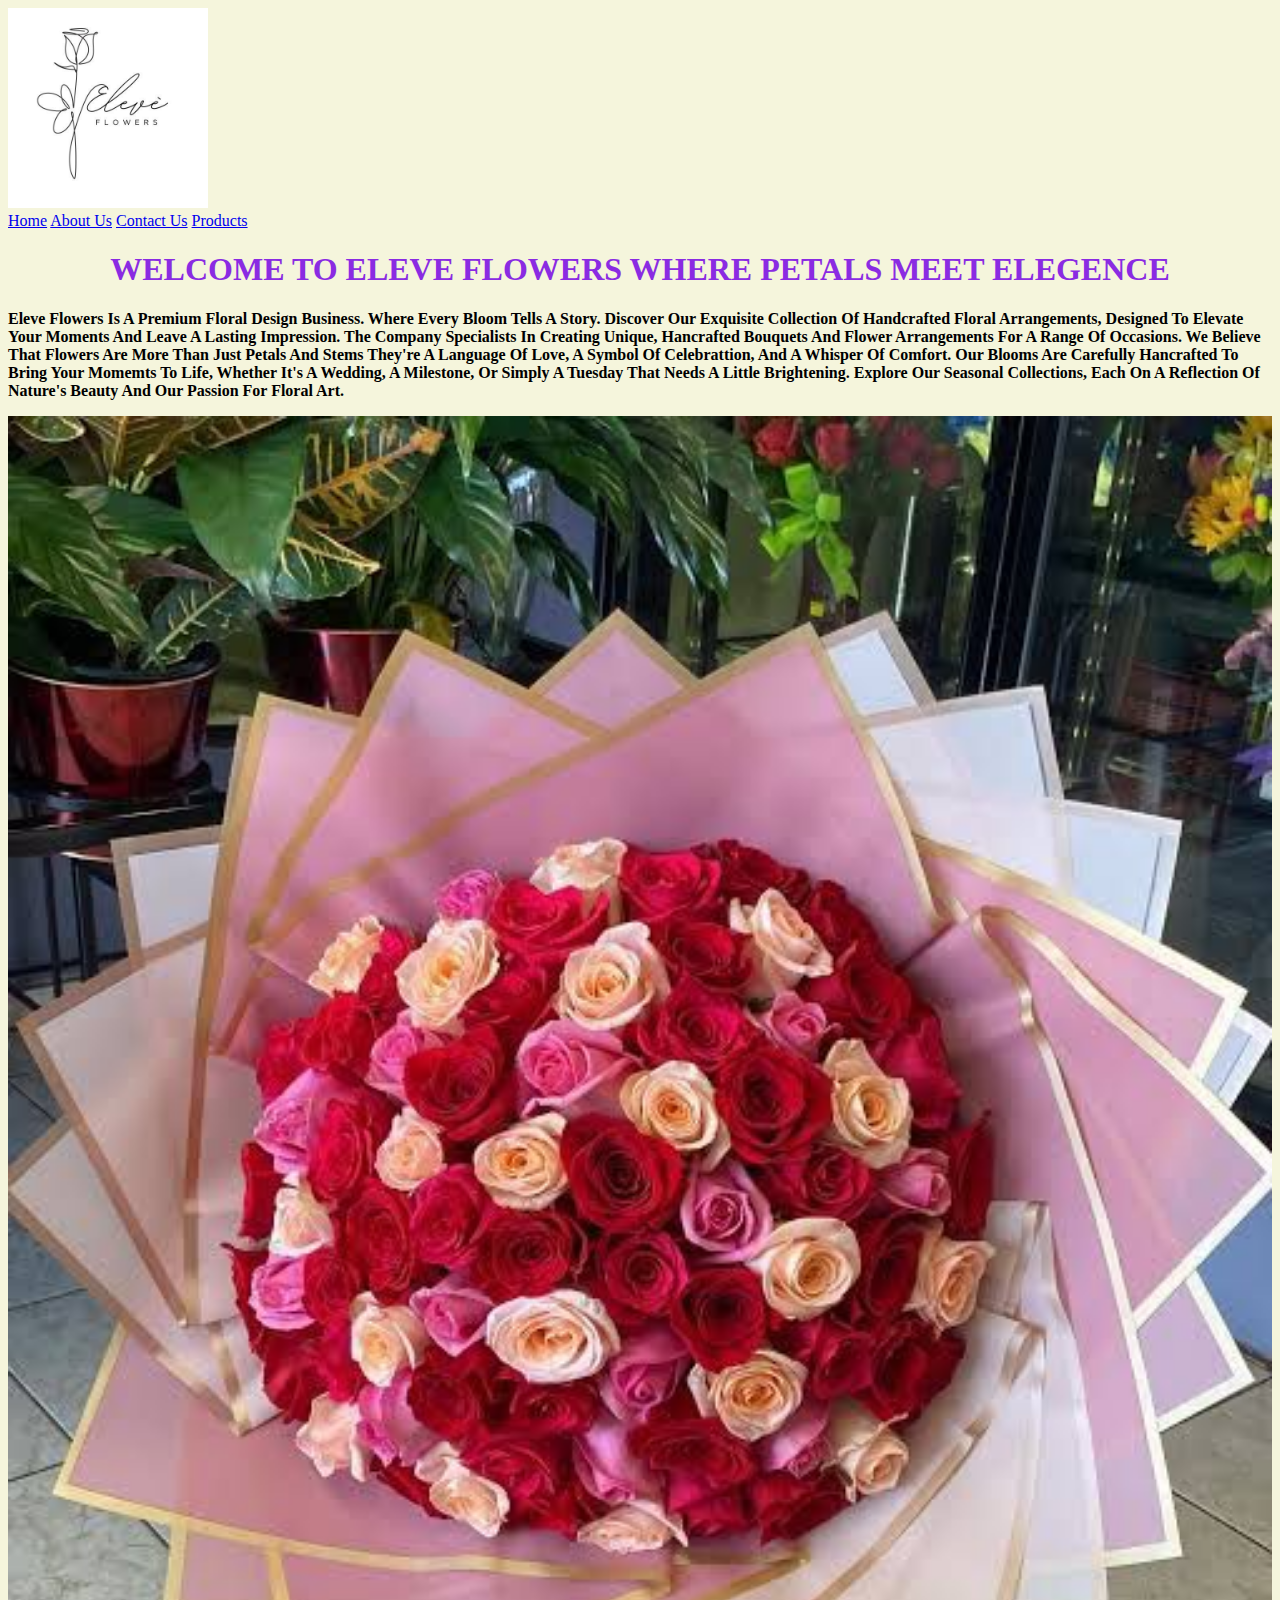
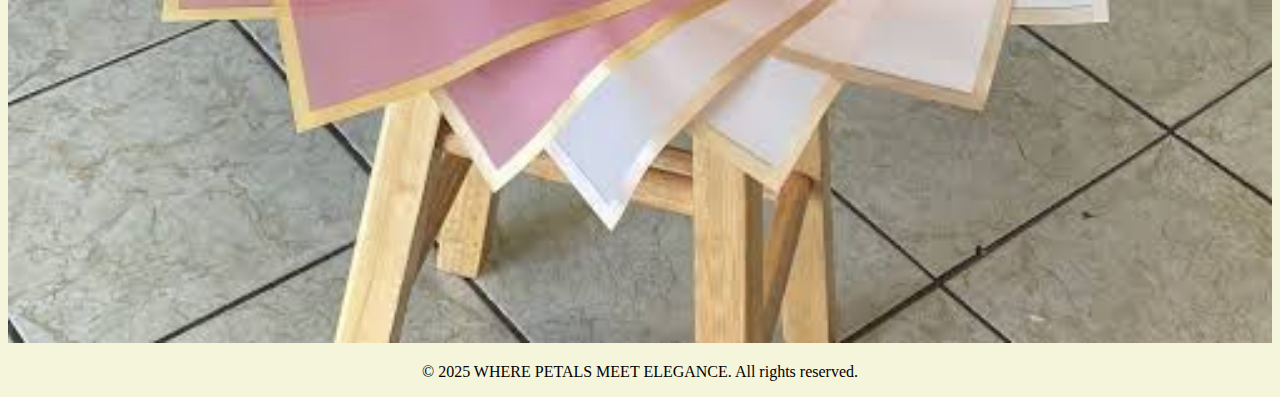
<file: index.html>
<!DOCTYPE html>
<html lang="en">
<head>
    <meta charset="UTF-8">
    <meta name="viewport" content="width=device-width, initial-scale=1.0">
    <title>Eleve Flowers Where Petals Meet Elegence</title>
</head>
        <!--Navigation-->

<body style="background-color:beige;">
    <header>
        <img src="/Assests/Logo.jpg" alt="Eleve Flowers Logo" width="200" height="200">
    
        <nav>
            <a href="index.html">Home</a>
            <a href="/Pages/about.html">About Us</a>
            <a href="/Pages/contact.html">Contact Us</a>
            <a href="/Pages/products.html">Products</a>
        </nav>
    </header>
    <main>
        <!--Introduction-->
        <h1 style="color:blueviolet; text-align:center">WELCOME TO ELEVE FLOWERS WHERE PETALS MEET ELEGENCE</h1>
        <p style="text-transform:capitalize; font-weight: bold;"> 
          Eleve Flowers is a premium floral design business. Where every bloom tells a story.
          Discover our exquisite collection of handcrafted floral arrangements, designed to elevate your moments and leave a lasting impression.
          The company specialists in creating unique, hancrafted bouquets and flower arrangements for a range of occasions.
          We believe that flowers are more than just petals and stems they're a language of love, a symbol of celebrattion,
          and a whisper of comfort. Our blooms are carefully hancrafted to bring your momemts to life, whether it's a wedding,
          a milestone, or simply a Tuesday that needs a little brightening. Explore our seasonal collections, each on a reflection
          of nature's beauty and our passion for floral art.
        </p>
        <section>
            <img src="/Assests/WhatsApp Image 2025-08-20 at 14.11.53_c7719edb.jpg" alt="My Image" width="100%" height="100%">
        </section>
    </main>
    <!--Footer-->
    <footer>
        <p style="text-align: center;">&copy; 2025 WHERE PETALS MEET ELEGANCE. All rights reserved.</p>
     </footer>
</body>
</html>
</file>
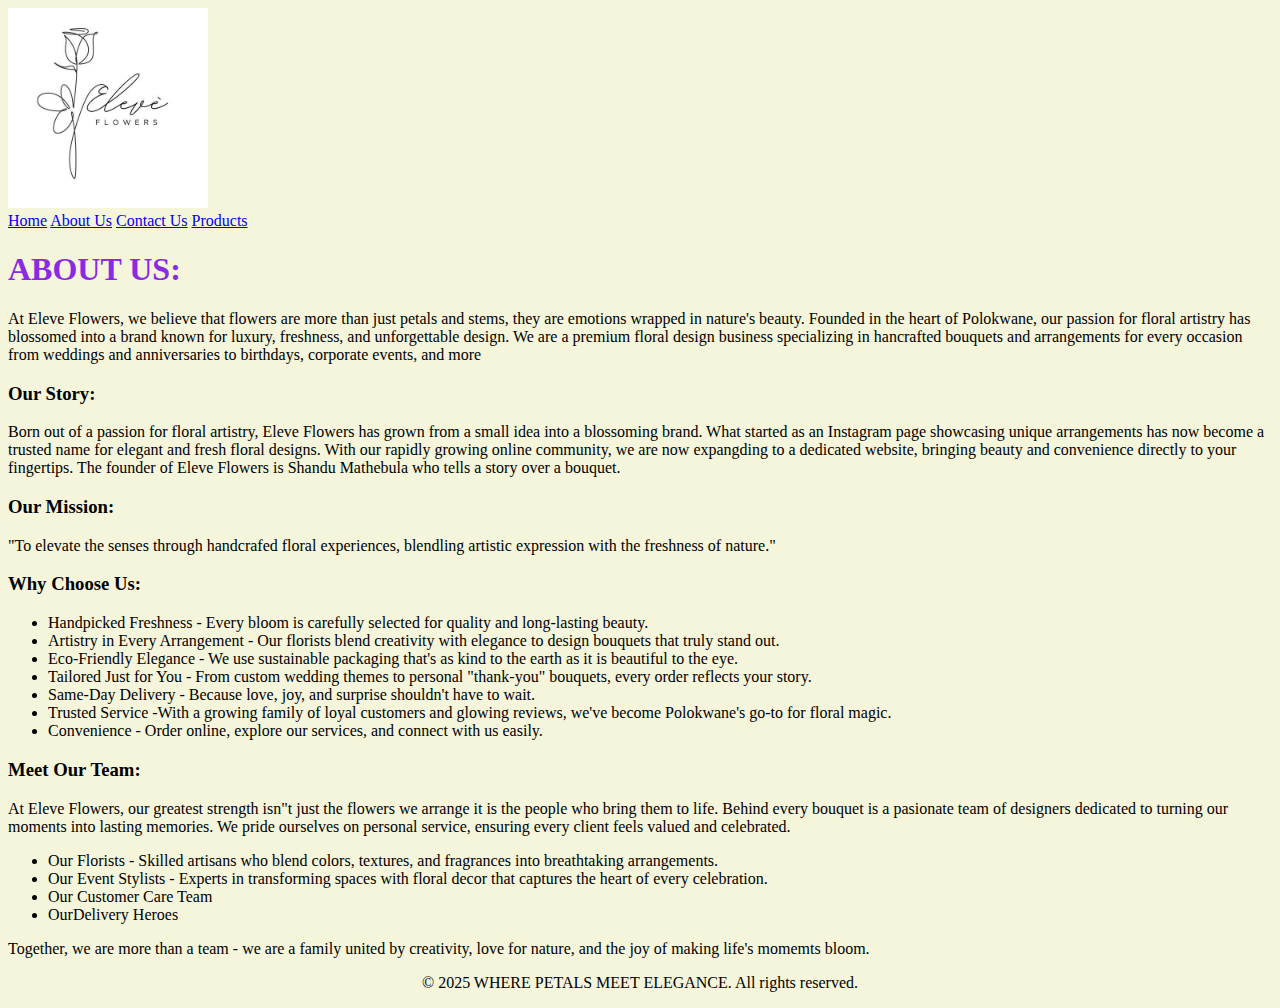
<file: Pages/about.html>
<!DOCTYPE html>
<html lang="en">
<head>
    <meta charset="UTF-8">
    <meta name="viewport" content="width=device-width, initial-scale=1.0">
    <title>Eleve Flowers Where Petals Meet Elegence</title>
</head>
        <!--Navigation-->

<body style="background-color: beige;">
    <header>
        <img src="../Assests/Logo.jpg" alt="Eleve Flowers Logo" width="200" height="200">
        
        <nav>
            <a href="../index.html">Home</a>
            <a href="about.html">About Us</a>
            <a href="contact.html">Contact Us</a>
            <a href="products.html">Products</a>
        </nav> 
    </header>
    <!--Knowing more about us-->
    <main>
        <h1 style="color:blueviolet;">ABOUT US:</h1>
        <p>At Eleve Flowers, we believe that flowers are more than just petals and stems, they are emotions wrapped in nature's beauty.
            Founded in the heart of Polokwane, our passion for floral artistry has blossomed into a brand known for luxury, freshness, and unforgettable design.
             We are a premium floral design business specializing in hancrafted bouquets and arrangements for every occasion from weddings and anniversaries to birthdays, corporate events, and more</p>
        <h3>Our Story:</h3>
        <p>Born out of a passion for floral artistry, Eleve Flowers has grown from a small idea into a blossoming brand.
           What started as an Instagram page showcasing unique arrangements has now become a trusted name for elegant and
           fresh floral designs. With our rapidly growing online community, we are now expangding to a dedicated website,
           bringing beauty and convenience directly to your fingertips. The founder of Eleve Flowers is Shandu Mathebula who tells a story over a bouquet.
        </p>
        <h3>Our Mission:</h3>
        <p>"To elevate the senses through handcrafed floral experiences, blendling artistic expression with the freshness of nature."</p>
        <h3>Why Choose Us:</h3>
        <ul>
            <li>Handpicked Freshness - Every bloom is carefully selected for quality and long-lasting beauty.</li>
            <li>Artistry in Every Arrangement - Our florists blend creativity with elegance to design bouquets that truly stand out.</li>
            <li>Eco-Friendly Elegance - We use sustainable packaging that's as kind to the earth as it is beautiful to the eye.</li>
            <li>Tailored Just for You - From custom wedding themes to personal "thank-you" bouquets, every order reflects your story.</li>
            <li>Same-Day Delivery - Because love, joy, and surprise shouldn't have to wait.</li>
            <li>Trusted Service -With a growing family of loyal customers and glowing reviews, we've become Polokwane's go-to for floral magic.</li>
            <li>Convenience - Order online, explore our services, and connect with us easily.</li>
        </ul>
        <h3>Meet Our Team:</h3>
        <p> At Eleve Flowers, our greatest strength isn"t just the flowers we arrange it is the people who bring them to life.
            Behind every bouquet is a pasionate team of designers dedicated to turning our moments into lasting memories.            
            We pride ourselves on personal service, ensuring every client feels valued and celebrated.
        </p>
         <ul>
            <li>Our Florists - Skilled artisans who blend colors, textures, and fragrances into breathtaking arrangements.</li>
            <li>Our Event Stylists - Experts in transforming spaces with floral decor that captures the heart of every celebration.</li>
            <li>Our Customer Care Team</li>
            <li>OurDelivery Heroes </li>
         </ul>
         <p>Together, we are more than a team - we are a family united by creativity, love for nature, and the joy of making life's momemts bloom.</p>     
    </main>
    <!--Footer-->
    <footer>
        <p style="text-align: center;">&copy; 2025 WHERE PETALS MEET ELEGANCE. All rights reserved.</p>
     </footer>
</body>
</html>
</file>
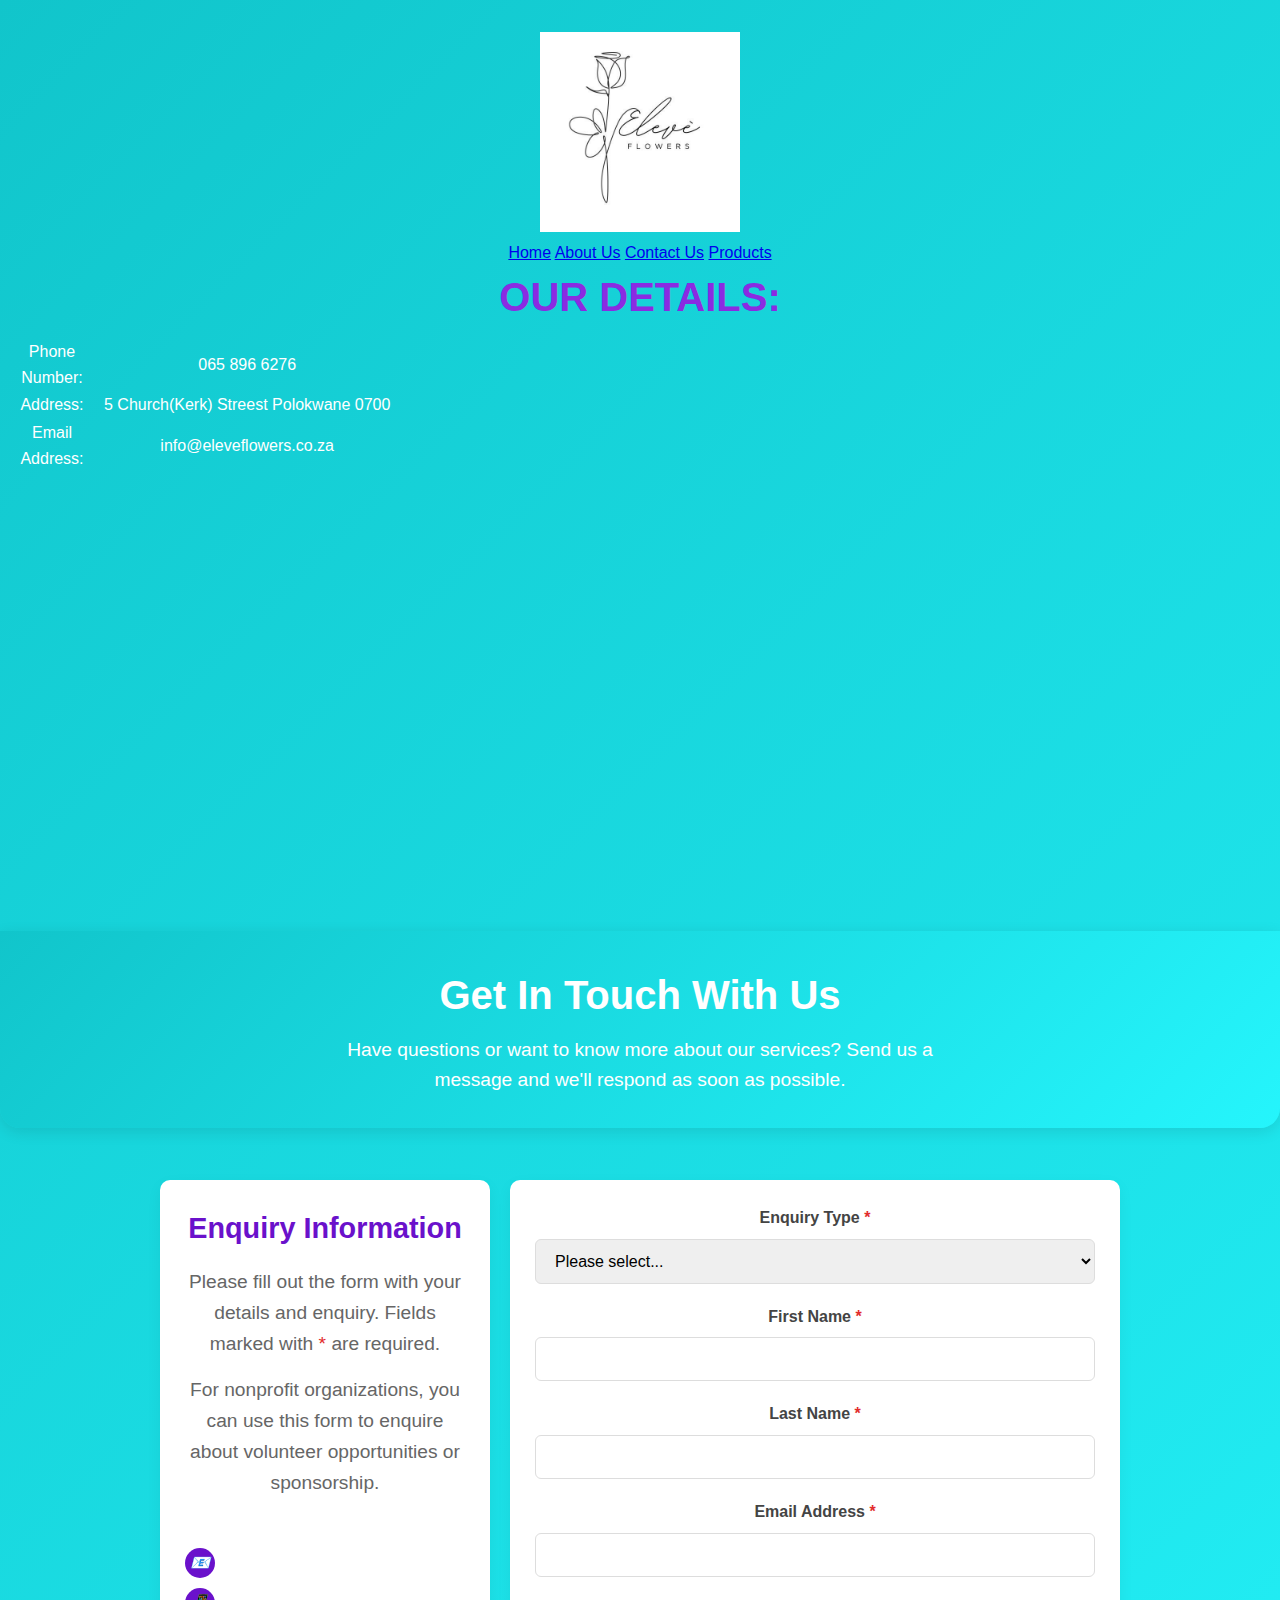
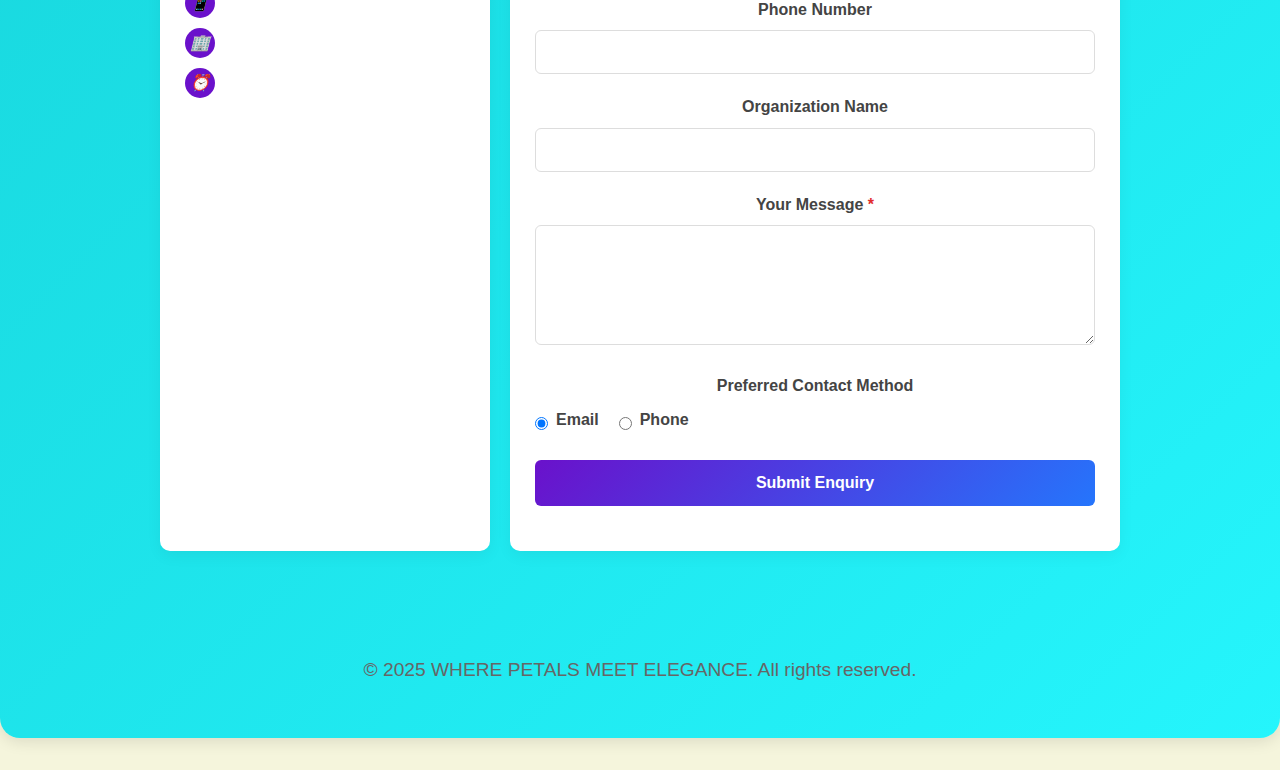
<file: Pages/contact.html>
<!DOCTYPE html>
<html lang="en">
<head>
    <meta charset="UTF-8">
    <meta name="viewport" content="width=device-width, initial-scale=1.0">
    <title>Eleve Flowers Where Petals Meet Elegence</title>
</head>
        <!--Navigation-->

<body style="background-color: beige;">
    <header>
        <img src="../Assests/Logo.jpg" alt="Eleve Flowers Logo" width="200" height="200">
        
        <nav>
            <a href="../index.html">Home</a>
            <a href="about.html">About Us</a>
            <a href="contact.html">Contact Us</a>
            <a href="products.html">Products</a>
        </nav>
        <main>
            <!--Our Infromation-->
            <h1 style="color:blueviolet">OUR DETAILS:</h1>
            <table>
                <tr>
                    <td width="100"> Phone Number:</td>
                    <td>065 896 6276</td>
                </tr>
                <tr>
                    <td width="100">Address:</td>
                    <td>5 Church(Kerk) Streest&nbsp;Polokwane&nbsp;0700</td>
                </tr>
                <tr>
                    <td width="100">Email Address:</td>
                    <td>info@eleveflowers.co.za</td>
                </tr>
            </table>
            <!--Map-->
            <section>
                <iframe src="https://www.google.com/maps/embed?pb=!1m18!1m12!1m3!1d3647.1444787148284!2d29.449117274592723!3d-23.91993747486225!2m3!1f0!2f0!3f0!3m2!1i1024!2i768!4f13.1!3m3!1m2!1s0x1ec6d78f7183cc21%3A0x3d5dd6151ca989e!2s5%20Kerk%20St%2C%20Polokwane%20Central%2C%20Polokwane%2C%200700%2C%20South%20Africa!5e0!3m2!1sen!2sie!4v1755702197608!5m2!1sen!2sie" 
                width="600"
                height="450"
                style="border:0;" 
                allowfullscreen="" 
                loading="lazy"
                referrerpolicy="no-referrer-when-downgrade">
                </iframe>  
            </section>

            <style>
                * {
                    box-sizing: border-box;
                    margin: 0;
                    padding: 0;
                    font-family: 'Segoe UI', Tahoma, Geneva, Verdana, sans-serif;
                }
                
                body {
                    background-color: #f5f7fa;
                    color: #333;
                    line-height: 1.6;
                }
                
                .container {
                    max-width: 1000px;
                    margin: 0 auto;
                    padding: 20px;
                }
                
                header {
                    background: linear-gradient(135deg, #11c5cb 0%, #25f5fc 100%);
                    color: white;
                    padding: 2rem 0;
                    text-align: center;
                    border-radius: 0 0 20px 20px;
                    box-shadow: 0 4px 15px rgba(0, 0, 0, 0.1);
                    margin-bottom: 2rem;
                }
                
                header h1 {
                    font-size: 2.5rem;
                    margin-bottom: 0.5rem;
                }
                
                header p {
                    font-size: 1.2rem;
                    max-width: 600px;
                    margin: 0 auto;
                }
                
                .form-container {
                    display: flex;
                    flex-wrap: wrap;
                    gap: 20px;
                    margin-bottom: 2rem;
                }
                
                .form-info {
                    flex: 1;
                    min-width: 300px;
                    background: white;
                    padding: 25px;
                    border-radius: 10px;
                    box-shadow: 0 5px 15px rgba(0, 0, 0, 0.05);
                }
                
                .form-info h2 {
                    color: #6a11cb;
                    margin-bottom: 1rem;
                    font-size: 1.8rem;
                }
                
                .form-info p {
                    margin-bottom: 1rem;
                    color: #666;
                }
                
                .contact-details {
                    margin-top: 20px;
                }
                
                .contact-details div {
                    display: flex;
                    align-items: center;
                    margin-bottom: 10px;
                }
                
                .contact-details i {
                    background: #6a11cb;
                    color: white;
                    width: 30px;
                    height: 30px;
                    border-radius: 50%;
                    display: flex;
                    align-items: center;
                    justify-content: center;
                    margin-right: 10px;
                }
                
                .enquiry-form {
                    flex: 2;
                    min-width: 300px;
                    background: white;
                    padding: 25px;
                    border-radius: 10px;
                    box-shadow: 0 5px 15px rgba(0, 0, 0, 0.05);
                }
                
                .form-group {
                    margin-bottom: 20px;
                }
                
                .form-group label {
                    display: block;
                    margin-bottom: 8px;
                    font-weight: 600;
                    color: #444;
                }
                
                .form-control {
                    width: 100%;
                    padding: 12px 15px;
                    border: 1px solid #ddd;
                    border-radius: 6px;
                    font-size: 16px;
                    transition: border-color 0.3s;
                }
                
                .form-control:focus {
                    border-color: #6a11cb;
                    outline: none;
                    box-shadow: 0 0 0 3px rgba(106, 17, 203, 0.1);
                }
                
                textarea.form-control {
                    min-height: 120px;
                    resize: vertical;
                }
                
                .radio-group {
                    display: flex;
                    gap: 20px;
                    flex-wrap: wrap;
                }
                
                .radio-option {
                    display: flex;
                    align-items: center;
                }
                
                .radio-option input {
                    margin-right: 8px;
                }
                
                .btn {
                    background: linear-gradient(135deg, #6a11cb 0%, #2575fc 100%);
                    color: white;
                    border: none;
                    padding: 14px 25px;
                    font-size: 16px;
                    border-radius: 6px;
                    cursor: pointer;
                    font-weight: 600;
                    transition: transform 0.3s, box-shadow 0.3s;
                    display: block;
                    width: 100%;
                }
                
                .btn:hover {
                    transform: translateY(-2px);
                    box-shadow: 0 5px 15px rgba(0, 0, 0, 0.1);
                }
                
                .required {
                    color: #e22c2c;
                }
                
                footer {
                    text-align: center;
                    padding: 20px;
                    margin-top: 2rem;
                    color: #666;
                    font-size: 0.9rem;
                }
                
                @media (max-width: 768px) {
                    .form-container {
                        flex-direction: column;
                    }
                    
                    header h1 {
                        font-size: 2rem;
                    }
                }
            </style>
        </head>
        <body>
            <!--How to get to us-->
            <header>
                <h1>Get In Touch With Us</h1>
                <p>Have questions or want to know more about our services? Send us a message and we'll respond as soon as possible.</p>
            </header>
        
            <div class="container">
                <div class="form-container">
                    <div class="form-info">
                        <h2>Enquiry Information</h2>
                        <p>Please fill out the form with your details and enquiry. Fields marked with <span class="required">*</span> are required.</p>
                        <p>For nonprofit organizations, you can use this form to enquire about volunteer opportunities or sponsorship.</p>
                        
                        <div class="contact-details">
                            <h3>Other Ways to Reach Us</h3>
                            <div>
                                <i>📧</i>
                                <span>info@organization.com</span>
                            </div>
                            <div>
                                <i>📱</i>
                                <span>+1 (555) 123-4567</span>
                            </div>
                            <div>
                                <i>🏢</i>
                                <span>5 Church Street, City, Country</span>
                            </div>
                            <div>
                                <i>⏰</i>
                                <span>Monday-Friday: 9am-5pm</span>
                            </div>
                        </div>
                    </div>
        <!--Enquiry Form-->
                    <div class="enquiry-form">
                        <form id="enquiryForm">
                            <div class="form-group">
                                <label for="enquiryType">Enquiry Type <span class="required">*</span></label>
                                <select class="form-control" id="enquiryType" name="enquiryType" required>
                                    <option value="">Please select...</option>
                                    <option value="product">Product Information</option>
                                    <option value="service">Service Information</option>
                                    <option value="volunteer">Volunteer Opportunity (NPO)</option>
                                    <option value="sponsorship">Sponsorship (NPO)</option>
                                    <option value="other">Other</option>
                                </select>
                            </div>
        
                            <div class="form-group">
                                <label for="firstName">First Name <span class="required">*</span></label>
                                <input type="text" class="form-control" id="firstName" name="firstName" required>
                            </div>
        
                            <div class="form-group">
                                <label for="lastName">Last Name <span class="required">*</span></label>
                                <input type="text" class="form-control" id="lastName" name="lastName" required>
                            </div>
        
                            <div class="form-group">
                                <label for="email">Email Address <span class="required">*</span></label>
                                <input type="email" class="form-control" id="email" name="email" required>
                            </div>
        
                            <div class="form-group">
                                <label for="phone">Phone Number</label>
                                <input type="tel" class="form-control" id="phone" name="phone">
                            </div>
        
                            <div class="form-group">
                                <label for="organization">Organization Name</label>
                                <input type="text" class="form-control" id="organization" name="organization">
                            </div>
        
                            <div class="form-group">
                                <label for="message">Your Message <span class="required">*</span></label>
                                <textarea class="form-control" id="message" name="message" required></textarea>
                            </div>
        
                            <div class="form-group">
                                <label>Preferred Contact Method</label>
                                <div class="radio-group">
                                    <div class="radio-option">
                                        <input type="radio" id="contactEmail" name="contactMethod" value="email" checked>
                                        <label for="contactEmail">Email</label>
                                    </div>
                                    <div class="radio-option">
                                        <input type="radio" id="contactPhone" name="contactMethod" value="phone">
                                        <label for="contactPhone">Phone</label>
                                    </div>
                                </div>
                            </div>
        
                            <div class="form-group">
                                <button type="submit" class="btn">Submit Enquiry</button>
                            </div>
                        </form>
                    </div>
                </div>
            </div>
            <!--Footer-->
        
            <footer>
                <p style="text-align: center;">&copy; 2025 WHERE PETALS MEET ELEGANCE. All rights reserved.</p>
             </footer>
        
            <script>
                document.getElementById('enquiryForm').addEventListener('submit', function(e) {
                    e.preventDefault();
                    alert('Thank you for your enquiry! We will get back to you soon.');
                    this.reset();
                });
            </script>
        </body>
        </html>
        
            
        </main>

    </header>
    
</body>
</html>
</file>
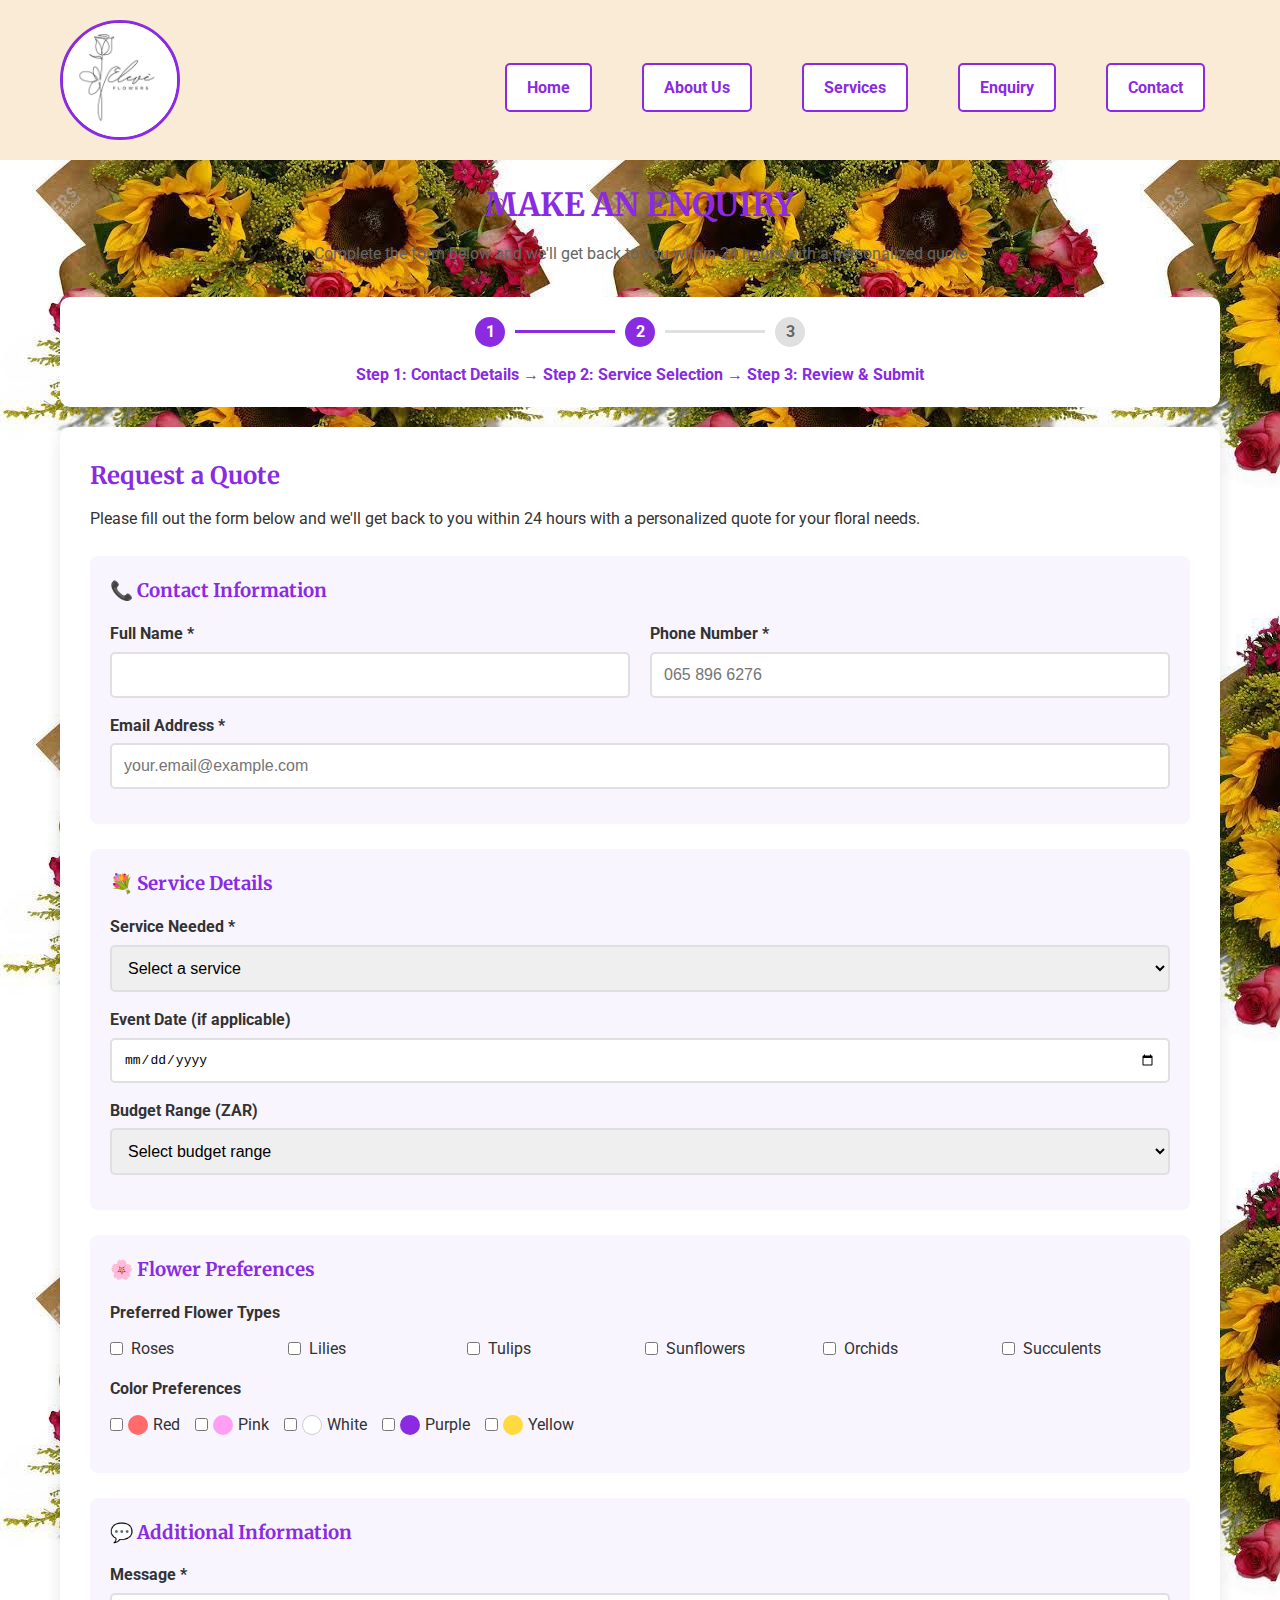
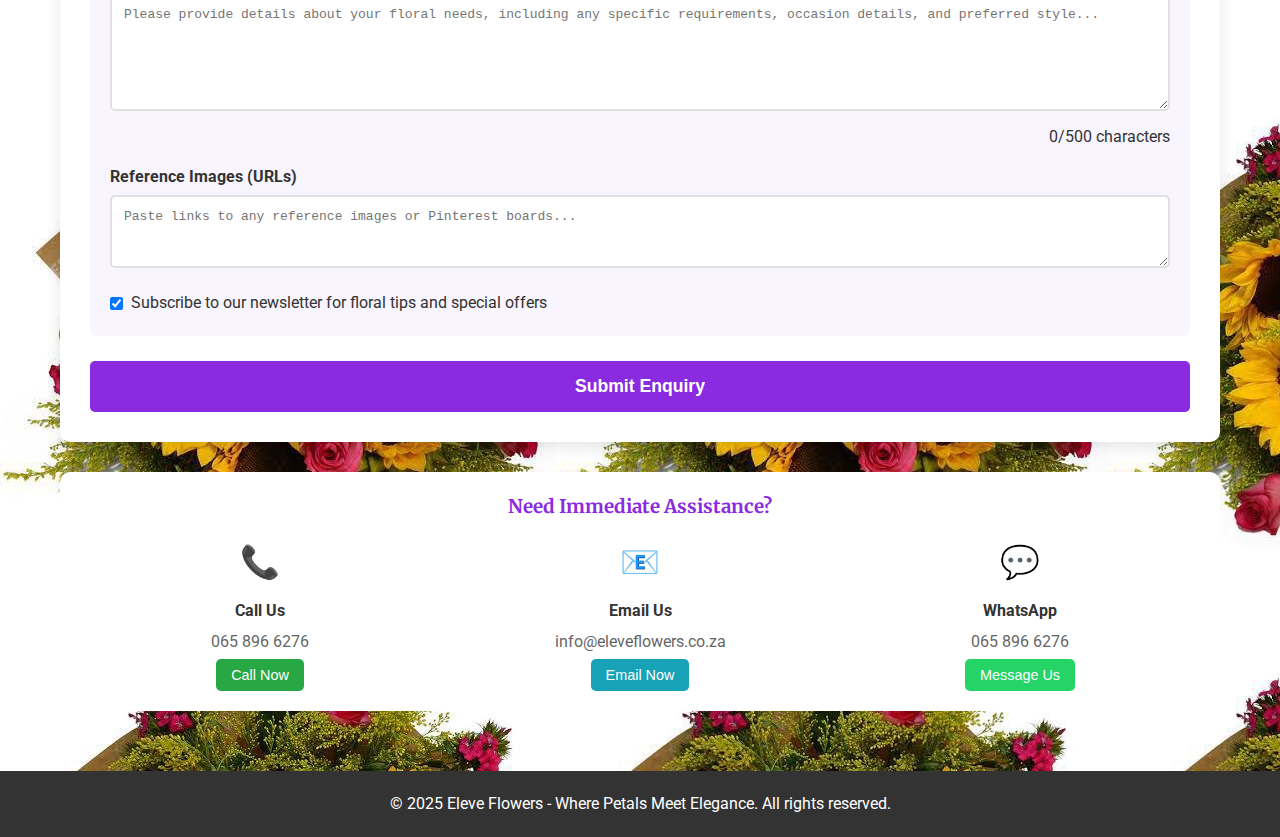
<file: Pages/enquiry.html>
<!DOCTYPE html>
<html lang="en-ZA">
<head>
    <meta charset="UTF-8">
    <meta name="viewport" content="width=device-width, initial-scale=1.0">
    <title>Make an Enquiry - Eleve Flowers | Get a Quote for Floral Arrangements</title>
    <link rel="stylesheet" href="../css/styles.css">
    
    <!-- SEO Meta Tags -->
    <meta name="description" content="Make an enquiry with Eleve Flowers for custom floral arrangements, wedding flowers, and bouquets in Johannesburg. Get a personalized quote today.">
    <meta name="keywords" content="floral enquiry, wedding flowers quote, custom bouquet Johannesburg, flower arrangement enquiry, Eleve Flowers contact">
    <meta name="author" content="Eleve Flowers">
</head>
<body  background="/Assests/Back ground.jpg">
    <header>
        <div class="header-content">
            <img src="/Assests/Logo.jpg" alt="Eleve Flowers Logo - Premium floral design company" class="logo" width="120" height="120">
            <nav style="margin-top: 15px;">
                <a href="../index.html" style="margin: 0 15px; text-decoration: none; color: blueviolet; font-weight: bold;">Home</a>
                <a href="about.html" style="margin: 0 15px; text-decoration: none; color: blueviolet; font-weight: bold;">About Us</a>
                <a href="services.html" style="margin: 0 15px; text-decoration: none; color: blueviolet; font-weight: bold;">Services</a>
                <a href="enquiry.html" style="margin: 0 15px; text-decoration: none; color: blueviolet; font-weight: bold;">Enquiry</a>
                <a href="contact.html" style="margin: 0 15px; text-decoration: none; color: blueviolet; font-weight: bold;">Contact</a>
            </nav>    
        </div>
    </header>

    <main style="max-width: 1200px; margin: 0 auto; padding: 20px;">
        <h1 style="color: blueviolet; text-align: center; margin-bottom: 10px;">MAKE AN ENQUIRY</h1>
        <p style="text-align: center; color: #666; margin-bottom: 30px;">Complete the form below and we'll get back to you within 24 hours with a personalized quote</p>
        
        <!-- Enquiry Progress Indicator -->
        <div style="background: white; padding: 20px; border-radius: 10px; margin-bottom: 20px; text-align: center;">
            <div style="display: flex; justify-content: center; align-items: center; gap: 10px; margin-bottom: 15px;">
                <div style="background: #8a2be2; color: white; width: 30px; height: 30px; border-radius: 50%; display: flex; align-items: center; justify-content: center; font-weight: bold;">1</div>
                <div style="height: 3px; background: #8a2be2; flex: 1; max-width: 100px;"></div>
                <div style="background: #8a2be2; color: white; width: 30px; height: 30px; border-radius: 50%; display: flex; align-items: center; justify-content: center; font-weight: bold;">2</div>
                <div style="height: 3px; background: #e0e0e0; flex: 1; max-width: 100px;"></div>
                <div style="background: #e0e0e0; color: #666; width: 30px; height: 30px; border-radius: 50%; display: flex; align-items: center; justify-content: center; font-weight: bold;">3</div>
            </div>
            <p style="color: #8a2be2; font-weight: bold;">Step 1: Contact Details → Step 2: Service Selection → Step 3: Review & Submit</p>
        </div>
        
        <section style="background-color: white; padding: 30px; border-radius: 10px; box-shadow: 0 5px 15px rgba(0,0,0,0.1);">
            <h2 style="color: blueviolet; margin-bottom: 10px;">Request a Quote</h2>
            <p style="margin-bottom: 25px;">Please fill out the form below and we'll get back to you within 24 hours with a personalized quote for your floral needs.</p>
            
            <!-- Enhanced Enquiry Form -->
            <form id="enquiryForm" style="margin-top: 20px;" onsubmit="validateEnquiryForm(event)">
                <!-- Contact Information Section -->
                <div style="background: #f8f5ff; padding: 20px; border-radius: 8px; margin-bottom: 25px;">
                    <h3 style="color: blueviolet; margin-bottom: 15px;">📞 Contact Information</h3>
                    
                    <div style="display: grid; grid-template-columns: 1fr 1fr; gap: 20px; margin-bottom: 15px;">
                        <div>
                            <label for="name" style="display: block; margin-bottom: 5px; font-weight: bold; color: #333;">Full Name *</label>
                            <input type="text" id="name" name="name" style="width: 100%; padding: 12px; border: 2px solid #e0e0e0; border-radius: 5px; font-size: 1em; transition: border-color 0.3s ease;"
                                   onblur="validateField('name')">
                            <div class="error-message" id="name-error" style="color: #dc3545; font-size: 0.9em; margin-top: 5px; display: none;"></div>
                        </div>
                        
                        <div>
                            <label for="phone" style="display: block; margin-bottom: 5px; font-weight: bold; color: #333;">Phone Number *</label>
                            <input type="tel" id="phone" name="phone" style="width: 100%; padding: 12px; border: 2px solid #e0e0e0; border-radius: 5px; font-size: 1em; transition: border-color 0.3s ease;"
                                   onblur="validateField('phone')" placeholder="065 896 6276">
                            <div class="error-message" id="phone-error" style="color: #dc3545; font-size: 0.9em; margin-top: 5px; display: none;"></div>
                        </div>
                    </div>
                    
                    <div style="margin-bottom: 15px;">
                        <label for="email" style="display: block; margin-bottom: 5px; font-weight: bold; color: #333;">Email Address *</label>
                        <input type="email" id="email" name="email" style="width: 100%; padding: 12px; border: 2px solid #e0e0e0; border-radius: 5px; font-size: 1em; transition: border-color 0.3s ease;"
                               onblur="validateField('email')" placeholder="your.email@example.com">
                        <div class="error-message" id="email-error" style="color: #dc3545; font-size: 0.9em; margin-top: 5px; display: none;"></div>
                    </div>
                </div>

                <!-- Service Selection Section -->
                <div style="background: #f8f5ff; padding: 20px; border-radius: 8px; margin-bottom: 25px;">
                    <h3 style="color: blueviolet; margin-bottom: 15px;">💐 Service Details</h3>
                    
                    <div style="margin-bottom: 15px;">
                        <label for="service" style="display: block; margin-bottom: 5px; font-weight: bold; color: #333;">Service Needed *</label>
                        <select id="service" name="service" style="width: 100%; padding: 12px; border: 2px solid #e0e0e0; border-radius: 5px; font-size: 1em; transition: border-color 0.3s ease;"
                                onchange="showAdditionalFields(this.value)">
                            <option value="">Select a service</option>
                            <option value="bouquet">Handcrafted Bouquet</option>
                            <option value="wedding">Wedding Arrangements</option>
                            <option value="subscription">Flower Subscription</option>
                            <option value="custom">Custom Design</option>
                            <option value="event">Event Flowers</option>
                            <option value="corporate">Corporate Arrangements</option>
                        </select>
                        <div class="error-message" id="service-error" style="color: #dc3545; font-size: 0.9em; margin-top: 5px; display: none;"></div>
                    </div>

                    <!-- Dynamic Fields Based on Service Selection -->
                    <div id="additionalFields" style="display: none; margin-top: 15px; padding: 15px; background: white; border-radius: 5px; border-left: 4px solid #8a2be2;">
                        <!-- Fields will be dynamically inserted here -->
                    </div>

                    <div style="margin-bottom: 15px;">
                        <label for="eventDate" style="display: block; margin-bottom: 5px; font-weight: bold; color: #333;">Event Date (if applicable)</label>
                        <input type="date" id="eventDate" name="eventDate" style="width: 100%; padding: 12px; border: 2px solid #e0e0e0; border-radius: 5px; font-size: 1em;"
                               min="<?php echo date('Y-m-d'); ?>">
                    </div>

                    <div style="margin-bottom: 15px;">
                        <label for="budget" style="display: block; margin-bottom: 5px; font-weight: bold; color: #333;">Budget Range (ZAR)</label>
                        <select id="budget" name="budget" style="width: 100%; padding: 12px; border: 2px solid #e0e0e0; border-radius: 5px; font-size: 1em;">
                            <option value="">Select budget range</option>
                            <option value="200-500">R200 - R500</option>
                            <option value="500-1000">R500 - R1,000</option>
                            <option value="1000-2500">R1,000 - R2,500</option>
                            <option value="2500-5000">R2,500 - R5,000</option>
                            <option value="5000+">R5,000+</option>
                        </select>
                    </div>
                </div>

                <!-- Flower Preferences Section -->
                <div style="background: #f8f5ff; padding: 20px; border-radius: 8px; margin-bottom: 25px;">
                    <h3 style="color: blueviolet; margin-bottom: 15px;">🌸 Flower Preferences</h3>
                    
                    <div style="margin-bottom: 15px;">
                        <label style="display: block; margin-bottom: 10px; font-weight: bold; color: #333;">Preferred Flower Types</label>
                        <div style="display: grid; grid-template-columns: repeat(auto-fit, minmax(150px, 1fr)); gap: 10px;">
                            <label style="display: flex; align-items: center; gap: 8px; cursor: pointer;">
                                <input type="checkbox" name="flowers" value="roses" style="margin: 0;"> Roses
                            </label>
                            <label style="display: flex; align-items: center; gap: 8px; cursor: pointer;">
                                <input type="checkbox" name="flowers" value="lilies" style="margin: 0;"> Lilies
                            </label>
                            <label style="display: flex; align-items: center; gap: 8px; cursor: pointer;">
                                <input type="checkbox" name="flowers" value="tulips" style="margin: 0;"> Tulips
                            </label>
                            <label style="display: flex; align-items: center; gap: 8px; cursor: pointer;">
                                <input type="checkbox" name="flowers" value="sunflowers" style="margin: 0;"> Sunflowers
                            </label>
                            <label style="display: flex; align-items: center; gap: 8px; cursor: pointer;">
                                <input type="checkbox" name="flowers" value="orchids" style="margin: 0;"> Orchids
                            </label>
                            <label style="display: flex; align-items: center; gap: 8px; cursor: pointer;">
                                <input type="checkbox" name="flowers" value="succulents" style="margin: 0;"> Succulents
                            </label>
                        </div>
                    </div>

                    <div style="margin-bottom: 15px;">
                        <label style="display: block; margin-bottom: 10px; font-weight: bold; color: #333;">Color Preferences</label>
                        <div style="display: flex; gap: 15px; flex-wrap: wrap;">
                            <label style="display: flex; align-items: center; gap: 5px; cursor: pointer;">
                                <input type="checkbox" name="colors" value="red" style="margin: 0;">
                                <span style="display: inline-block; width: 20px; height: 20px; background: #ff6b6b; border-radius: 50%;"></span> Red
                            </label>
                            <label style="display: flex; align-items: center; gap: 5px; cursor: pointer;">
                                <input type="checkbox" name="colors" value="pink" style="margin: 0;">
                                <span style="display: inline-block; width: 20px; height: 20px; background: #ff9ff3; border-radius: 50%;"></span> Pink
                            </label>
                            <label style="display: flex; align-items: center; gap: 5px; cursor: pointer;">
                                <input type="checkbox" name="colors" value="white" style="margin: 0;">
                                <span style="display: inline-block; width: 20px; height: 20px; background: white; border: 1px solid #ccc; border-radius: 50%;"></span> White
                            </label>
                            <label style="display: flex; align-items: center; gap: 5px; cursor: pointer;">
                                <input type="checkbox" name="colors" value="purple" style="margin: 0;">
                                <span style="display: inline-block; width: 20px; height: 20px; background: #8a2be2; border-radius: 50%;"></span> Purple
                            </label>
                            <label style="display: flex; align-items: center; gap: 5px; cursor: pointer;">
                                <input type="checkbox" name="colors" value="yellow" style="margin: 0;">
                                <span style="display: inline-block; width: 20px; height: 20px; background: #ffd93d; border-radius: 50%;"></span> Yellow
                            </label>
                        </div>
                    </div>
                </div>

                <!-- Message Section -->
                <div style="background: #f8f5ff; padding: 20px; border-radius: 8px; margin-bottom: 25px;">
                    <h3 style="color: blueviolet; margin-bottom: 15px;">💬 Additional Information</h3>
                    
                    <div style="margin-bottom: 15px;">
                        <label for="message" style="display: block; margin-bottom: 5px; font-weight: bold; color: #333;">Message *</label>
                        <textarea id="message" name="message" rows="6" style="width: 100%; padding: 12px; border: 2px solid #e0e0e0; border-radius: 5px; font-size: 1em; transition: border-color 0.3s ease; resize: vertical;"
                                  placeholder="Please provide details about your floral needs, including any specific requirements, occasion details, and preferred style..."
                                  onblur="validateField('message')"></textarea>
                        <div class="error-message" id="message-error" style="color: #dc3545; font-size: 0.9em; margin-top: 5px; display: none;"></div>
                        <div style="text-align: right; margin-top: 5px;">
                            <span id="charCount">0</span>/500 characters
                        </div>
                    </div>

                    <div style="margin-bottom: 15px;">
                        <label for="reference" style="display: block; margin-bottom: 5px; font-weight: bold; color: #333;">Reference Images (URLs)</label>
                        <textarea id="reference" name="reference" rows="3" style="width: 100%; padding: 12px; border: 2px solid #e0e0e0; border-radius: 5px; font-size: 1em; resize: vertical;"
                                  placeholder="Paste links to any reference images or Pinterest boards..."></textarea>
                    </div>

                    <div style="display: flex; align-items: center; gap: 8px;">
                        <input type="checkbox" id="newsletter" name="newsletter" value="1" checked style="margin: 0;">
                        <label for="newsletter" style="margin: 0; cursor: pointer;">Subscribe to our newsletter for floral tips and special offers</label>
                    </div>
                </div>
                
                <button type="submit" style="background-color: blueviolet; color: white; padding: 15px 30px; border: none; border-radius: 5px; font-weight: bold; cursor: pointer; font-size: 1.1em; width: 100%; transition: all 0.3s ease;"
                        onmouseover="this.style.backgroundColor='#7a1bd2'" onmouseout="this.style.backgroundColor='blueviolet'">
                    Submit Enquiry
                </button>
            </form>
        </section>

        <!-- Quick Contact Info -->
        <div style="background: white; padding: 20px; border-radius: 10px; margin-top: 30px; text-align: center;">
            <h3 style="color: blueviolet; margin-bottom: 15px;">Need Immediate Assistance?</h3>
            <div style="display: grid; grid-template-columns: repeat(auto-fit, minmax(200px, 1fr)); gap: 20px;">
                <div>
                    <div style="font-size: 2em; margin-bottom: 10px;">📞</div>
                    <p style="margin: 0; font-weight: bold;">Call Us</p>
                    <p style="margin: 5px 0; color: #666;">065 896 6276</p>
                    <button onclick="window.open('tel:0658966276')" style="background: #28a745; color: white; border: none; padding: 8px 15px; border-radius: 5px; cursor: pointer; font-size: 0.9em;">Call Now</button>
                </div>
                <div>
                    <div style="font-size: 2em; margin-bottom: 10px;">📧</div>
                    <p style="margin: 0; font-weight: bold;">Email Us</p>
                    <p style="margin: 5px 0; color: #666;">info@eleveflowers.co.za</p>
                    <button onclick="window.open('mailto:info@eleveflowers.co.za')" style="background: #17a2b8; color: white; border: none; padding: 8px 15px; border-radius: 5px; cursor: pointer; font-size: 0.9em;">Email Now</button>
                </div>
                <div>
                    <div style="font-size: 2em; margin-bottom: 10px;">💬</div>
                    <p style="margin: 0; font-weight: bold;">WhatsApp</p>
                    <p style="margin: 5px 0; color: #666;">065 896 6276</p>
                    <button onclick="openWhatsApp()" style="background: #25d366; color: white; border: none; padding: 8px 15px; border-radius: 5px; cursor: pointer; font-size: 0.9em;">Message Us</button>
                </div>
            </div>
        </div>
    </main>

    <footer style="background-color: #333; color: white; text-align: center; padding: 20px; margin-top: 40px;">
        <p>&copy; 2025 Eleve Flowers - Where Petals Meet Elegance. All rights reserved.</p>
    </footer>

    <!-- Success Modal -->
    <div id="successModal" style="display: none; position: fixed; top: 0; left: 0; width: 100%; height: 100%; background: rgba(0,0,0,0.8); z-index: 1000; justify-content: center; align-items: center;">
        <div style="background: white; padding: 40px; border-radius: 15px; text-align: center; max-width: 500px; width: 90%;">
            <div style="font-size: 4em; margin-bottom: 20px;">💐</div>
            <h2 style="color: blueviolet; margin-bottom: 15px;">Enquiry Sent Successfully!</h2>
            <p style="margin-bottom: 20px; line-height: 1.6;">Thank you for your enquiry! We've received your details and will contact you within 24 hours with a personalized quote.</p>
            <div style="background: #f8f5ff; padding: 15px; border-radius: 8px; margin-bottom: 20px; text-align: left;">
                <p style="margin: 0 0 10px 0; font-weight: bold;">What happens next?</p>
                <ul style="margin: 0; padding-left: 20px;">
                    <li>We'll review your requirements</li>
                    <li>Create a custom quote</li>
                    <li>Contact you to discuss details</li>
                    <li>Finalize your floral arrangement</li>
                </ul>
            </div>
            <button onclick="closeSuccessModal()" style="background-color: blueviolet; color: white; padding: 12px 25px; border: none; border-radius: 5px; font-weight: bold; cursor: pointer;">Close</button>
        </div>
    </div>

    <script>
        // Form Validation Functions
        function validateField(fieldName) {
            const field = document.getElementById(fieldName);
            const errorElement = document.getElementById(fieldName + '-error');
            
            // Clear previous error
            field.style.borderColor = '#e0e0e0';
            errorElement.style.display = 'none';
            
            let isValid = true;
            let errorMessage = '';
            
            switch(fieldName) {
                case 'name':
                    if (field.value.trim() === '') {
                        errorMessage = 'Please enter your full name';
                        isValid = false;
                    } else if (field.value.trim().length < 2) {
                        errorMessage = 'Name must be at least 2 characters long';
                        isValid = false;
                    }
                    break;
                    
                case 'email':
                    if (field.value.trim() === '') {
                        errorMessage = 'Please enter your email address';
                        isValid = false;
                    } else if (!isValidEmail(field.value)) {
                        errorMessage = 'Please enter a valid email address';
                        isValid = false;
                    }
                    break;
                    
                case 'phone':
                    if (field.value.trim() === '') {
                        errorMessage = 'Please enter your phone number';
                        isValid = false;
                    } else if (!isValidPhone(field.value)) {
                        errorMessage = 'Please enter a valid South African phone number';
                        isValid = false;
                    }
                    break;
                    
                case 'service':
                    if (field.value === '') {
                        errorMessage = 'Please select a service';
                        isValid = false;
                    }
                    break;
                    
                case 'message':
                    if (field.value.trim() === '') {
                        errorMessage = 'Please enter your message';
                        isValid = false;
                    } else if (field.value.trim().length < 10) {
                        errorMessage = 'Message must be at least 10 characters long';
                        isValid = false;
                    }
                    break;
            }
            
            if (!isValid) {
                field.style.borderColor = '#dc3545';
                errorElement.textContent = errorMessage;
                errorElement.style.display = 'block';
            } else {
                field.style.borderColor = '#28a745';
            }
            
            return isValid;
        }

        function isValidEmail(email) {
            const emailRegex = /^[^\s@]+@[^\s@]+\.[^\s@]+$/;
            return emailRegex.test(email);
        }

        function isValidPhone(phone) {
            // South African phone number validation (simple version)
            const phoneRegex = /^(\+27|0)[6-8][0-9]{8}$/;
            return phoneRegex.test(phone.replace(/\s/g, ''));
        }

        // Character Counter for Message
        document.getElementById('message').addEventListener('input', function() {
            const count = this.value.length;
            document.getElementById('charCount').textContent = count;
            
            if (count > 500) {
                this.style.borderColor = '#dc3545';
            } else if (count > 0) {
                this.style.borderColor = '#28a745';
            } else {
                this.style.borderColor = '#e0e0e0';
            }
        });

        // Dynamic Form Fields Based on Service Selection
        function showAdditionalFields(service) {
            const additionalFields = document.getElementById('additionalFields');
            additionalFields.innerHTML = '';
            additionalFields.style.display = 'none';
            
            let html = '';
            
            switch(service) {
                case 'wedding':
                    html = `
                        <h4 style="color: blueviolet; margin-bottom: 10px;">💍 Wedding Details</h4>
                        <div style="display: grid; grid-template-columns: 1fr 1fr; gap: 15px; margin-bottom: 15px;">
                            <div>
                                <label style="display: block; margin-bottom: 5px; font-weight: bold;">Wedding Date</label>
                                <input type="date" name="weddingDate" style="width: 100%; padding: 8px; border: 1px solid #ccc; border-radius: 5px;">
                            </div>
                            <div>
                                <label style="display: block; margin-bottom: 5px; font-weight: bold;">Guest Count</label>
                                <input type="number" name="guestCount" placeholder="Approximate number" style="width: 100%; padding: 8px; border: 1px solid #ccc; border-radius: 5px;">
                            </div>
                        </div>
                        <div>
                            <label style="display: block; margin-bottom: 5px; font-weight: bold;">Wedding Venue</label>
                            <input type="text" name="venue" placeholder="Venue name and location" style="width: 100%; padding: 8px; border: 1px solid #ccc; border-radius: 5px;">
                        </div>
                    `;
                    break;
                    
                case 'event':
                    html = `
                        <h4 style="color: blueviolet; margin-bottom: 10px;">🎉 Event Details</h4>
                        <div style="margin-bottom: 15px;">
                            <label style="display: block; margin-bottom: 5px; font-weight: bold;">Event Type</label>
                            <select name="eventType" style="width: 100%; padding: 8px; border: 1px solid #ccc; border-radius: 5px;">
                                <option value="">Select event type</option>
                                <option value="corporate">Corporate Event</option>
                                <option value="birthday">Birthday Party</option>
                                <option value="anniversary">Anniversary</option>
                                <option value="baby_shower">Baby Shower</option>
                                <option value="other">Other</option>
                            </select>
                        </div>
                        <div>
                            <label style="display: block; margin-bottom: 5px; font-weight: bold;">Venue Size</label>
                            <select name="venueSize" style="width: 100%; padding: 8px; border: 1px solid #ccc; border-radius: 5px;">
                                <option value="">Select venue size</option>
                                <option value="small">Small (1-50 people)</option>
                                <option value="medium">Medium (50-150 people)</option>
                                <option value="large">Large (150+ people)</option>
                            </select>
                        </div>
                    `;
                    break;
                    
                case 'subscription':
                    html = `
                        <h4 style="color: blueviolet; margin-bottom: 10px;">📅 Subscription Preferences</h4>
                        <div style="display: grid; grid-template-columns: 1fr 1fr; gap: 15px;">
                            <div>
                                <label style="display: block; margin-bottom: 5px; font-weight: bold;">Subscription Type</label>
                                <select name="subscriptionType" style="width: 100%; padding: 8px; border: 1px solid #ccc; border-radius: 5px;">
                                    <option value="">Select type</option>
                                    <option value="weekly">Weekly</option>
                                    <option value="biweekly">Bi-weekly</option>
                                    <option value="monthly">Monthly</option>
                                </select>
                            </div>
                            <div>
                                <label style="display: block; margin-bottom: 5px; font-weight: bold;">Duration</label>
                                <select name="subscriptionDuration" style="width: 100%; padding: 8px; border: 1px solid #ccc; border-radius: 5px;">
                                    <option value="">Select duration</option>
                                    <option value="1">1 Month</option>
                                    <option value="3">3 Months</option>
                                    <option value="6">6 Months</option>
                                    <option value="12">12 Months</option>
                                </select>
                            </div>
                        </div>
                    `;
                    break;
            }
            
            if (html) {
                additionalFields.innerHTML = html;
                additionalFields.style.display = 'block';
            }
        }

        // Form Submission
        function validateEnquiryForm(event) {
            event.preventDefault();
            
            // Validate all required fields
            const fields = ['name', 'email', 'phone', 'service', 'message'];
            let isValid = true;
            
            fields.forEach(field => {
                if (!validateField(field)) {
                    isValid = false;
                }
            });
            
            if (isValid) {
                // Show loading state
                const submitButton = event.target.querySelector('button[type="submit"]');
                const originalText = submitButton.textContent;
                submitButton.textContent = 'Sending...';
                submitButton.disabled = true;
                
                // Simulate form submission (in real implementation, this would be an API call)
                setTimeout(() => {
                    showSuccessModal();
                    document.getElementById('enquiryForm').reset();
                    document.getElementById('charCount').textContent = '0';
                    document.getElementById('additionalFields').style.display = 'none';
                    
                    // Reset button
                    submitButton.textContent = originalText;
                    submitButton.disabled = false;
                }, 2000);
            } else {
                // Scroll to first error
                const firstError = document.querySelector('.error-message[style*="display: block"]');
                if (firstError) {
                    firstError.scrollIntoView({ behavior: 'smooth', block: 'center' });
                }
            }
        }

        // Success Modal Functions
        function showSuccessModal() {
            document.getElementById('successModal').style.display = 'flex';
        }

        function closeSuccessModal() {
            document.getElementById('successModal').style.display = 'none';
        }

        // WhatsApp Function
        function openWhatsApp() {
            const message = encodeURIComponent('Hello Eleve Flowers! I would like to enquire about your floral arrangements.');
            window.open(`https://wa.me/27658966276?text=${message}`, '_blank');
        }

        // Close modal when clicking outside
        window.onclick = function(event) {
            const modal = document.getElementById('successModal');
            if (event.target === modal) {
                closeSuccessModal();
            }
        }
    </script>

     
</body>
</html>
</file>
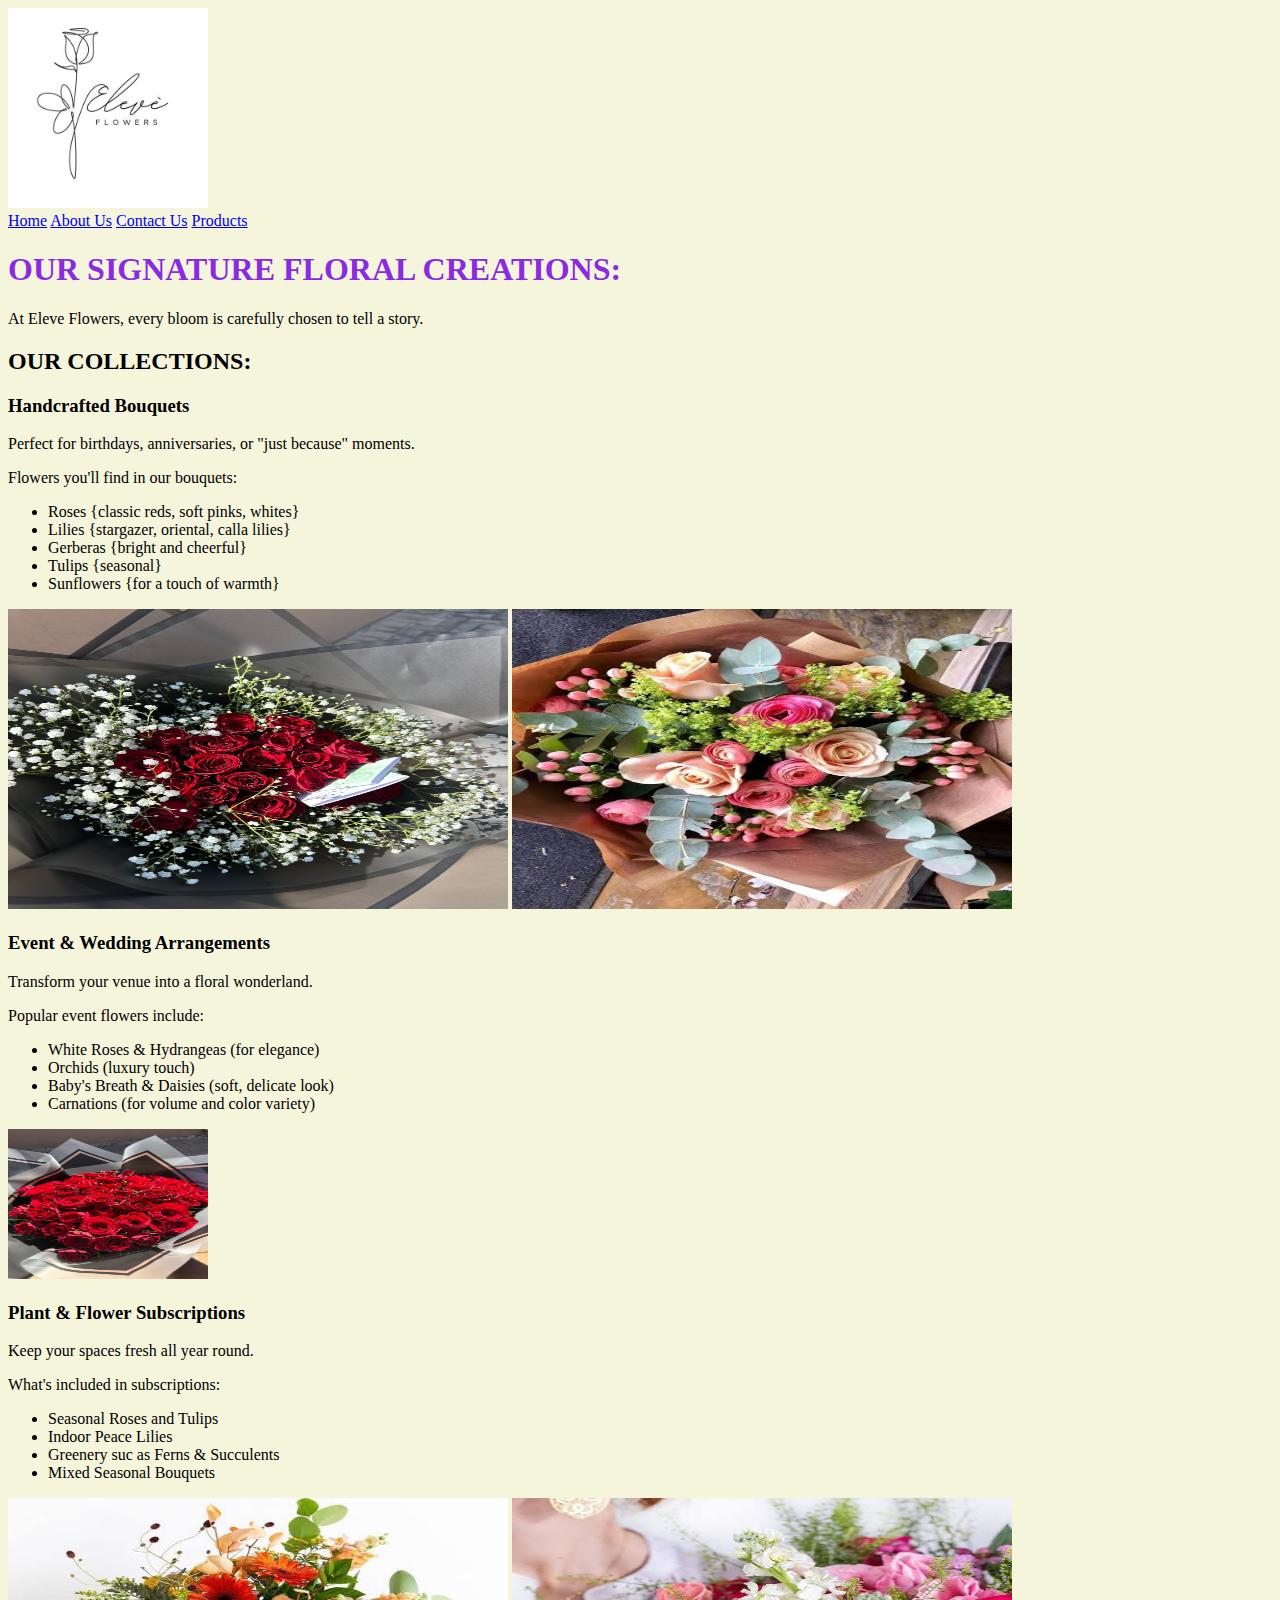
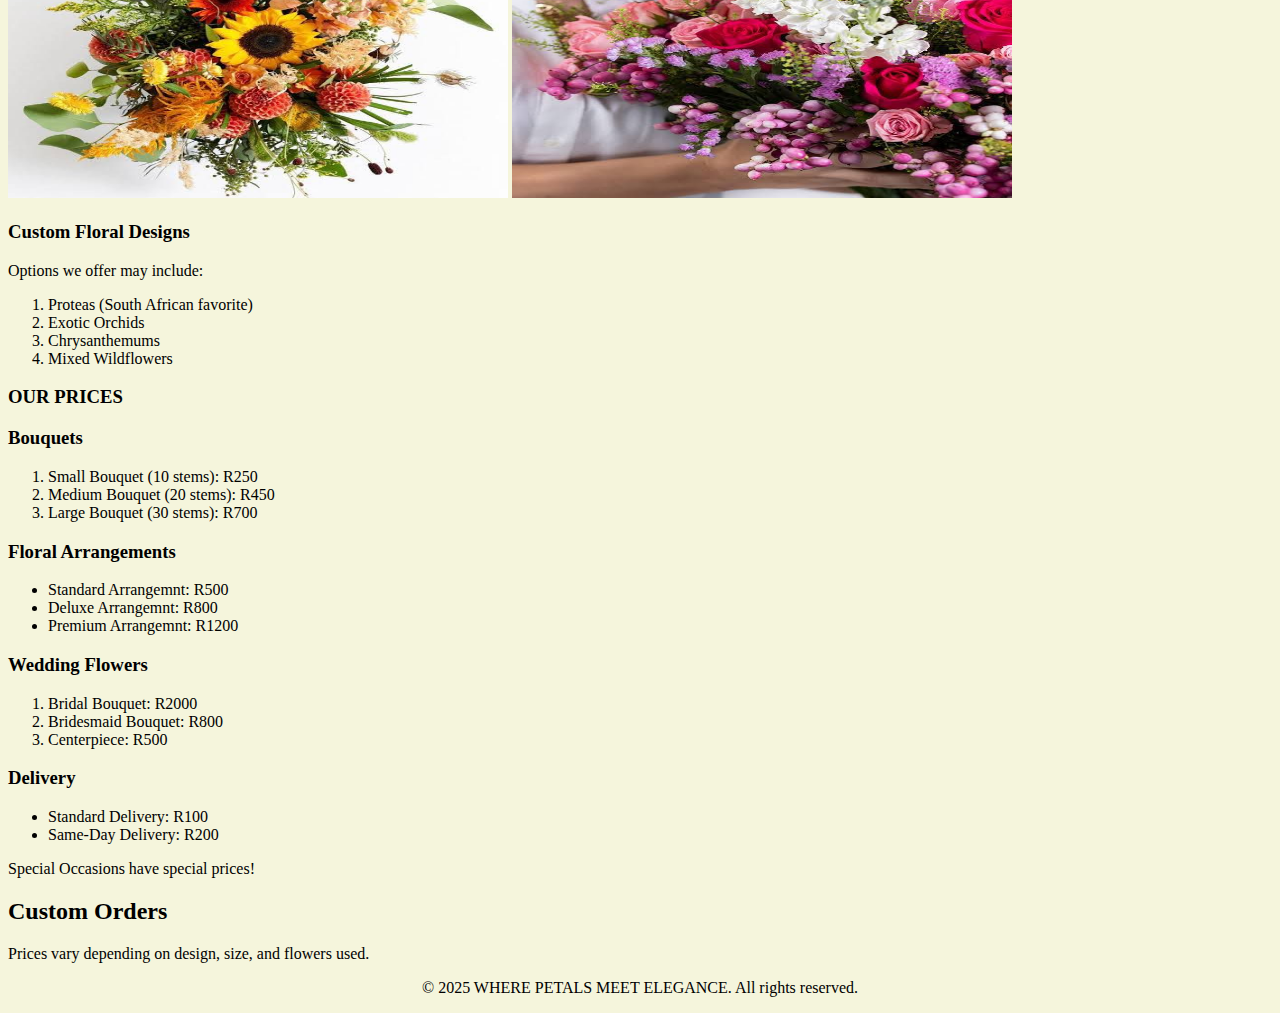
<file: Pages/products.html>
<!DOCTYPE html>
<html lang="en">
<head>
    <meta charset="UTF-8">
    <meta name="viewport" content="width=device-width, initial-scale=1.0">
    <title>Eleve Flowers Where Petals Meet Elegence</title>
</head>
        <!--Navigation-->

<body style="background-color: beige;">
    <header>
        <img src="../Assests/Logo.jpg" alt="Eleve Flowers Logo" width="200" height="200">
         
        <nav>
            <a href="../index.html">Home</a>
            <a href="about.html">About Us</a>
            <a href="contact.html">Contact Us</a>
            <a href="products.html">Products</a>
        </nav>
    </header>
    <!--Our Collections-->
    <main>
        <h1 style="color:blueviolet">OUR SIGNATURE FLORAL CREATIONS:</h1>
        <p>At Eleve Flowers, every bloom is carefully chosen to tell a story.</p>
        <h2>OUR COLLECTIONS:</h2>
        <h3>Handcrafted Bouquets</h3>
        <p>Perfect for birthdays, anniversaries, or "just because" moments.</p>
        <p>Flowers you'll find in our bouquets:</p>
        <ul>
            <li>Roses {classic reds, soft pinks, whites}</li>
            <li>Lilies {stargazer, oriental, calla lilies}</li>
            <li>Gerberas {bright and cheerful}</li>
            <li>Tulips {seasonal}</li>
            <li>Sunflowers {for a touch of warmth}</li>
        </ul>
        <section>
        <img src="/Assests/WhatsApp Image 2025-08-20 at 14.11.52_0ea29ea3.jpg" alt="My Image"  width="500"  height="300"> <img src="/Assests/WhatsApp Image 2025-08-20 at 13.55.24_3e61136e.jpg" alt="My Image" width="500" height="300">
       </section>
        <h3>Event & Wedding Arrangements</h3>
        <p>Transform your venue into a floral wonderland.</p>
        <p>Popular event flowers include:</p>
        <ul> 
            <li>White Roses & Hydrangeas (for elegance)</li>
            <li>Orchids (luxury touch)</li>
            <li>Baby's Breath & Daisies (soft, delicate look)</li>
            <li>Carnations (for volume and color variety)</li>
        </ul>
        <section>
            <img src="/Assests/WhatsApp Image 2025-08-20 at 14.11.51_bb18e90c.jpg" alt="My Image" width="200" height="150">
        </section>
        <h3>Plant & Flower Subscriptions</h3>
        <p>Keep your spaces fresh all year round.</p>
        <P>What's included in subscriptions:</P>
        <ul>
            <li>Seasonal Roses and Tulips</li>
            <li>Indoor Peace Lilies</li>
            <li>Greenery suc as Ferns & Succulents</li>
            <li>Mixed Seasonal Bouquets</li>
        </ul>
        <section>
            <img src="/Assests/WhatsApp Image 2025-08-20 at 13.57.37_1e789cb6.jpg" alt="My Image" width="500" height="300"> <img src="/Assests/WhatsApp Image 2025-08-20 at 14.11.52_fbf3ceec.jpg" alt="My Image" width="500" height="300">
        </section>
        <h3>Custom Floral Designs</h3>
        <p>Options we offer may include:</p>
        <ol>
            <li>Proteas (South African favorite)</li>
            <li>Exotic Orchids</li>
            <li>Chrysanthemums</li>
            <li>Mixed Wildflowers</li>
        </ol>
        <!--Price List-->
        <h3>OUR PRICES</h3>
        <h3>Bouquets</h3>
        <ol>
                  <li>Small Bouquet (10 stems): R250</li>
                  <li>Medium Bouquet (20 stems): R450</li>
                  <li>Large Bouquet (30 stems): R700</li>
        </ol>
        <h3>Floral Arrangements</h3>
        <ul>
                  <li>Standard Arrangemnt: R500</li>
                  <li>Deluxe Arrangemnt: R800</li>
                  <li>Premium Arrangemnt: R1200</li>
        </ul>
        <h3>Wedding Flowers</h3>
        <ol>
                <li>Bridal Bouquet: R2000</li>
                <li>Bridesmaid Bouquet: R800</li>
                <li>Centerpiece: R500</li>
        </ol>

        <h3>Delivery</h3>
        <ul>
            <li>Standard Delivery: R100</li>
            <li>Same-Day Delivery: R200</li>
        </ul>
        <p>Special Occasions have special prices!</p>
        <h2>Custom Orders</h2>
        <p>Prices vary depending on design, size, and flowers used.</p>
    </main>
    <!--Footer-->
    <footer>
        <p style="text-align: center;">&copy; 2025 WHERE PETALS MEET ELEGANCE. All rights reserved.</p>
     </footer>
</body>
</html>
</file>
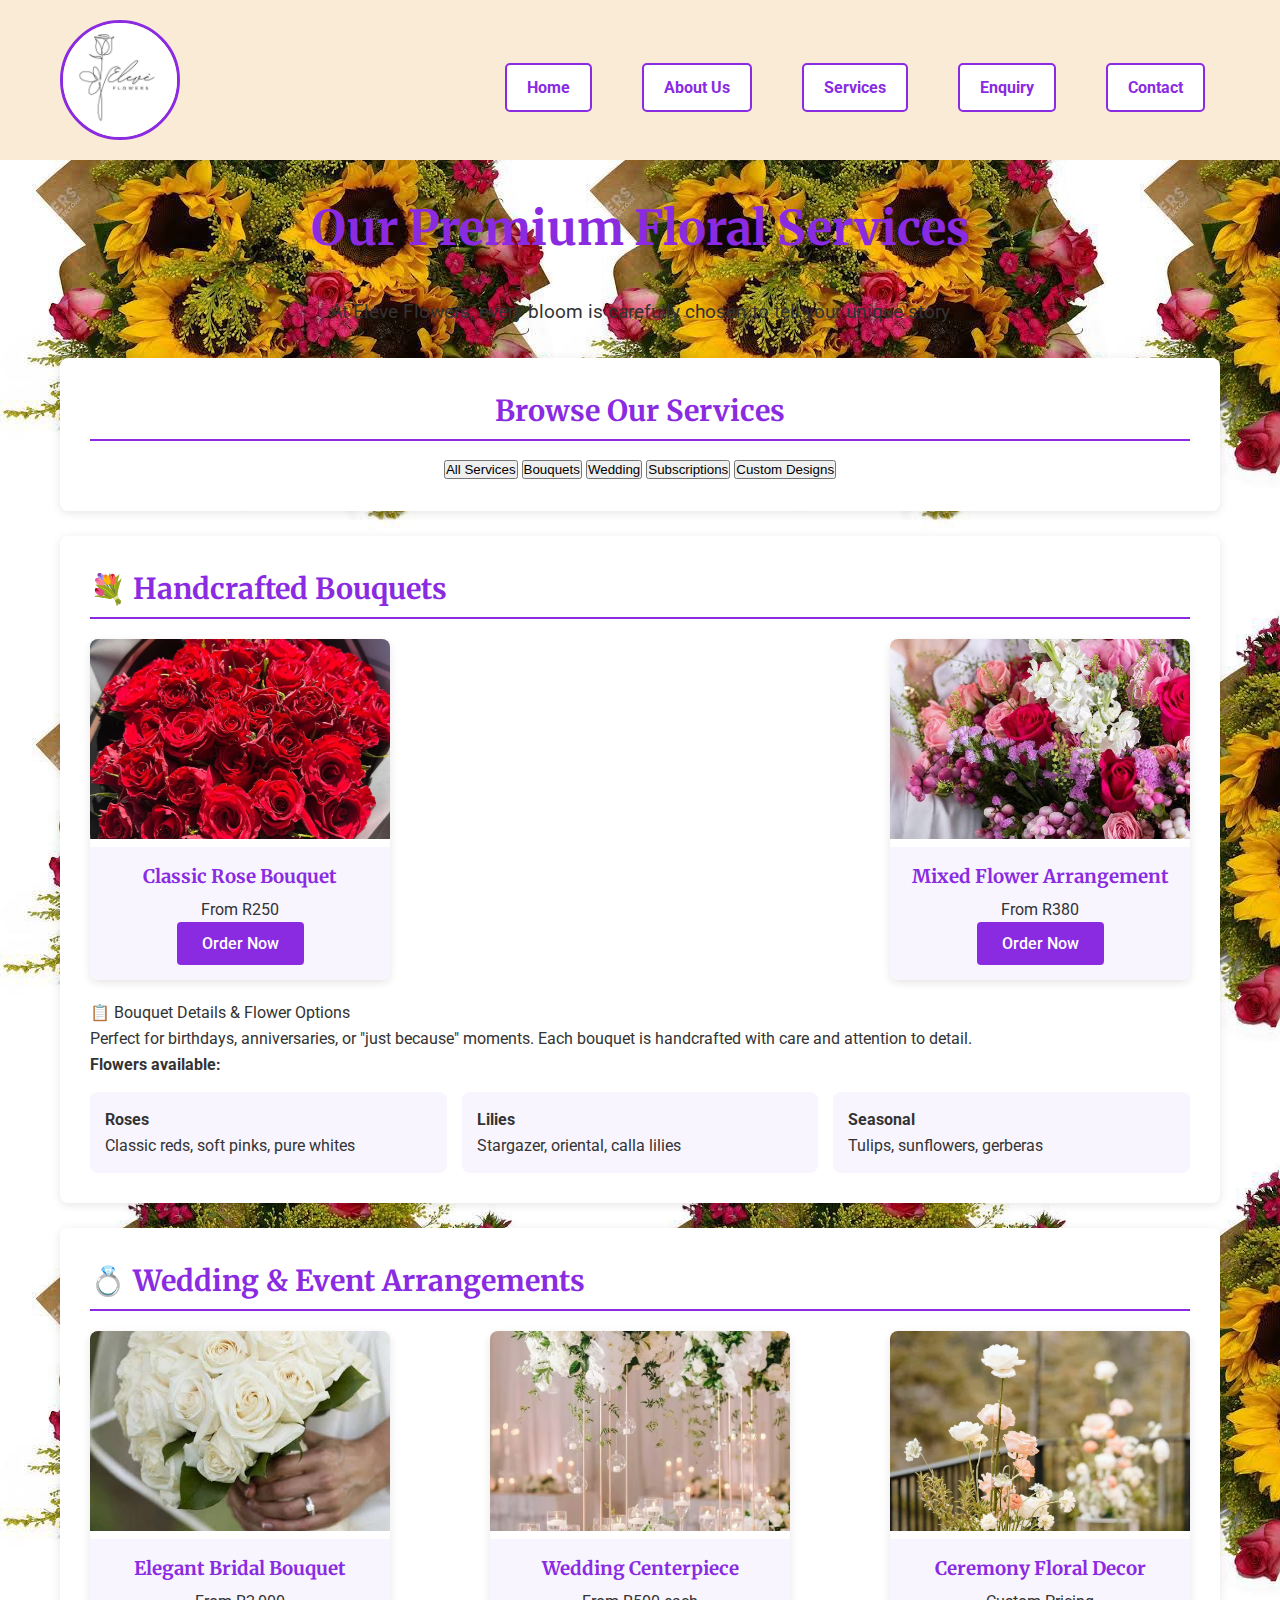
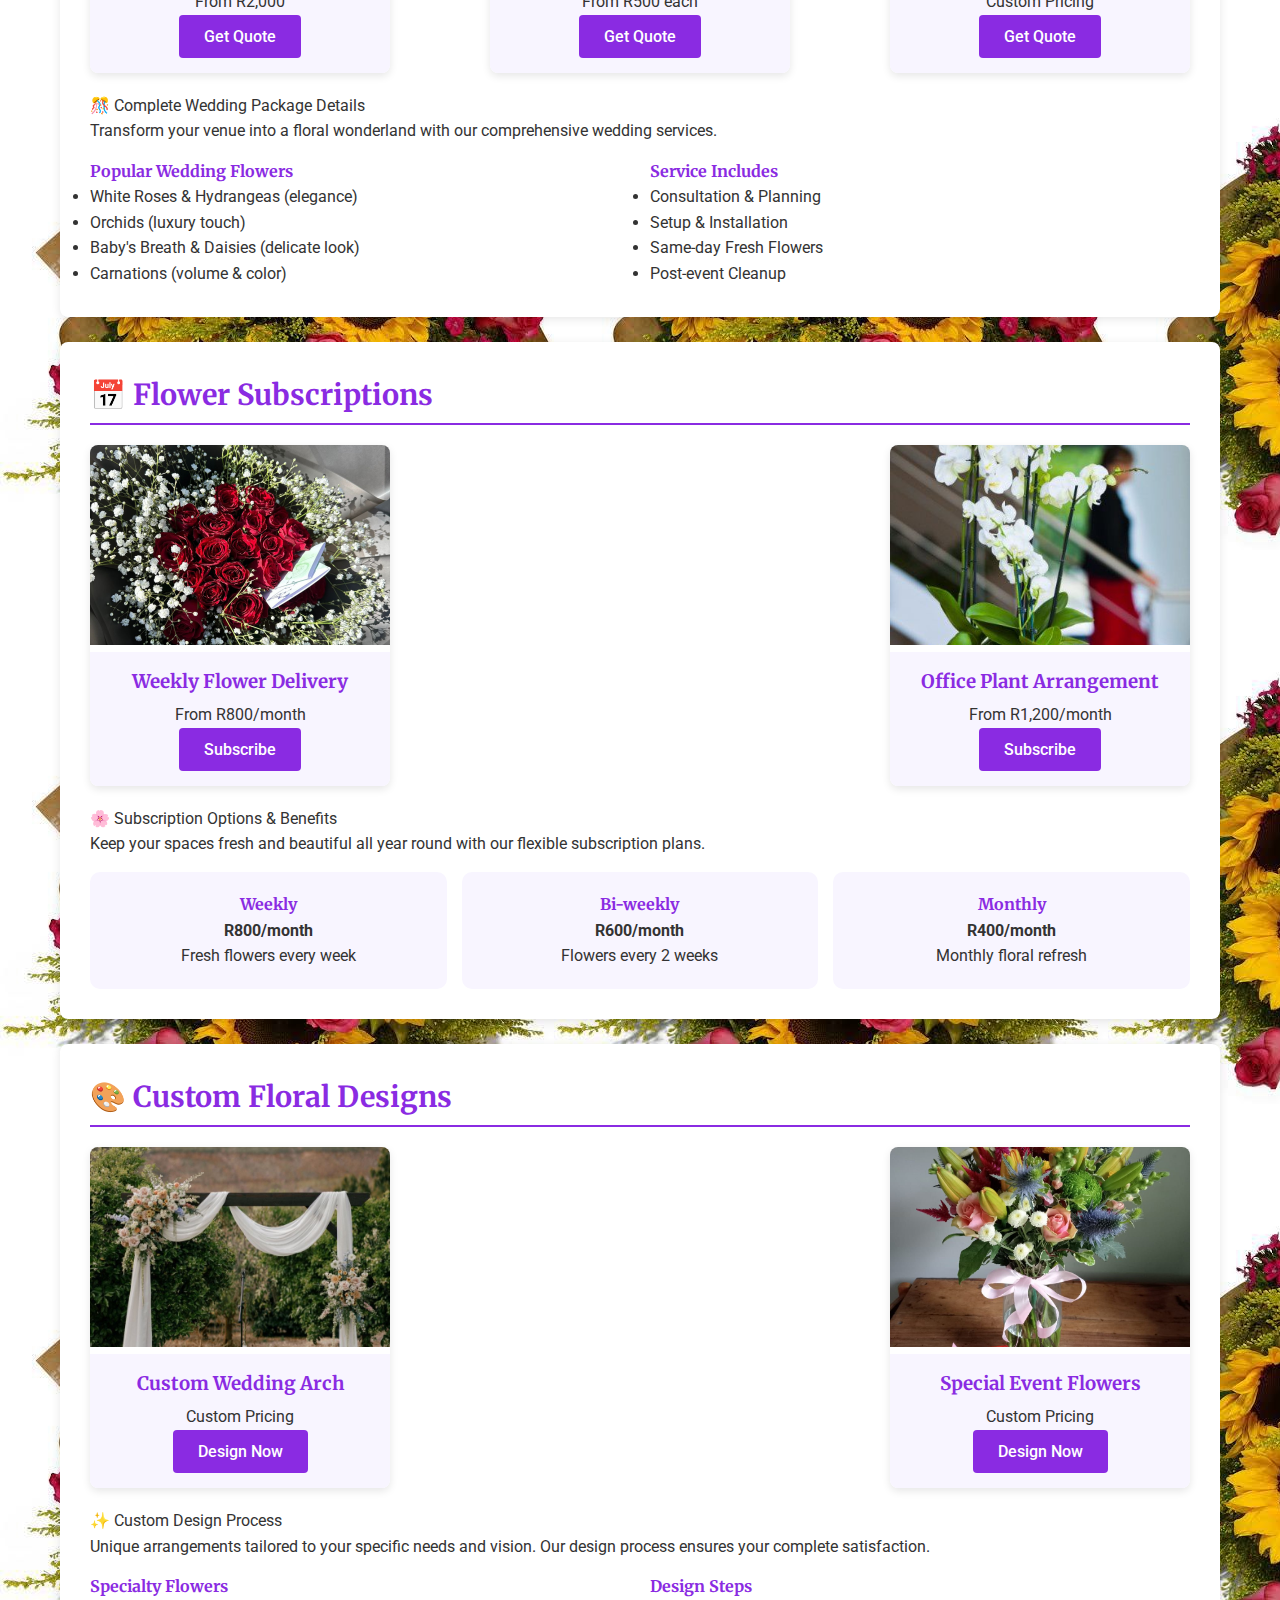
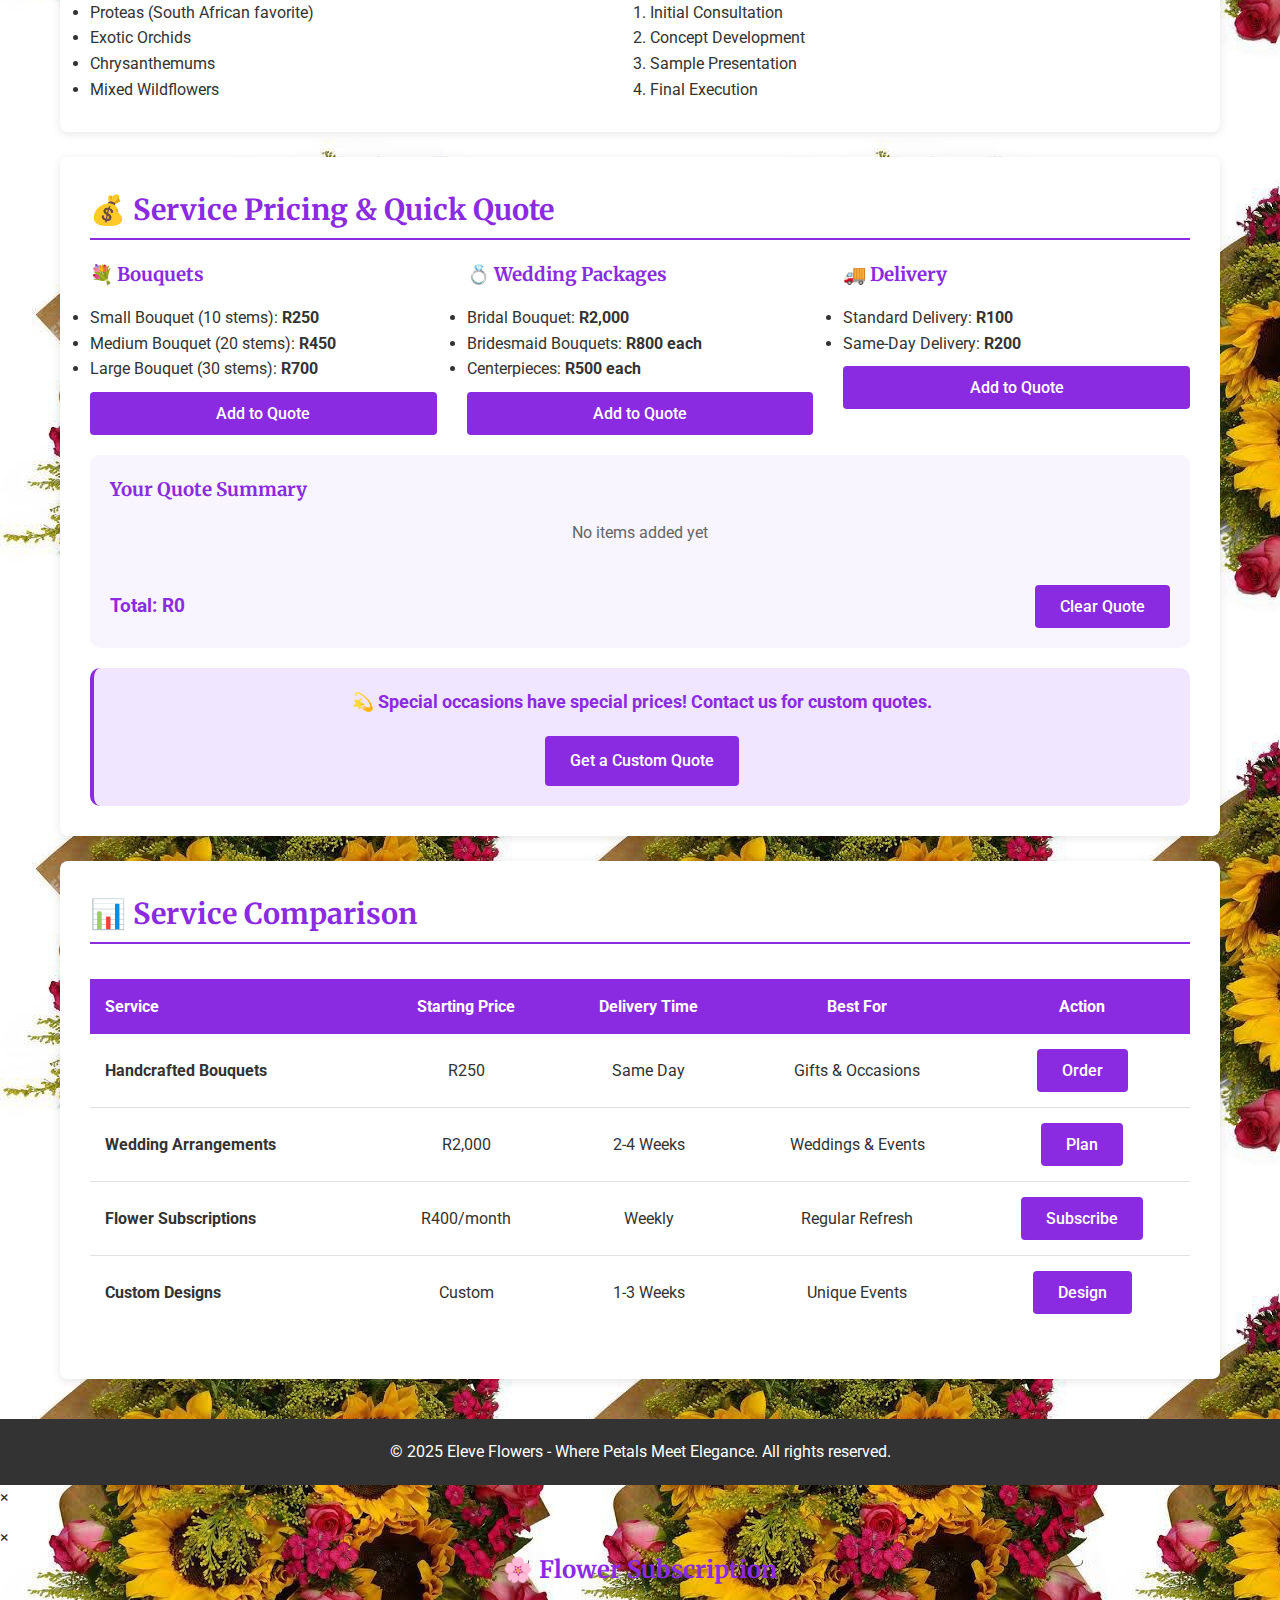
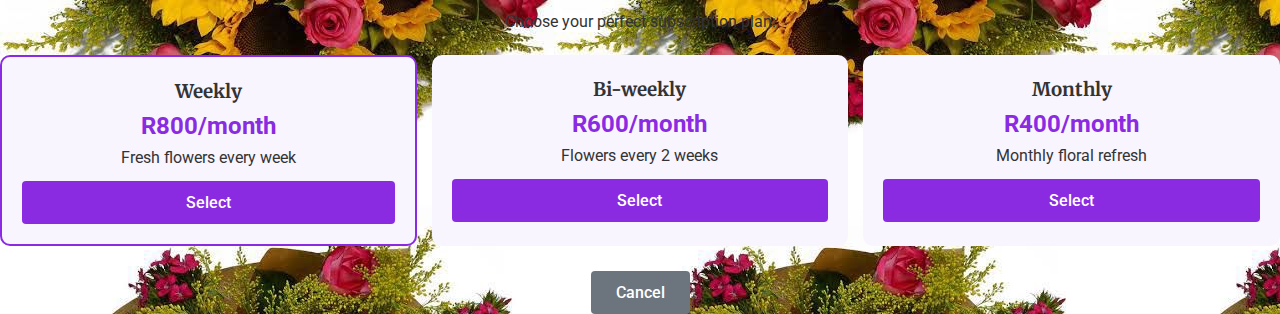
<file: Pages/services.html>
<!DOCTYPE html>
<html lang="en-ZA">
<head>
    <meta charset="UTF-8">
    <meta name="viewport" content="width=device-width, initial-scale=1.0">
    <title>Our Services - Eleve Flowers | Premium Floral Arrangements Johannesburg</title>
    <link rel="stylesheet" href="../css/styles.css">
    
    <!-- SEO Meta Tags -->
    <meta name="description" content="Discover Eleve Flowers' premium floral services in Johannesburg. Wedding arrangements, handcrafted bouquets, flower subscriptions, and custom designs.">
    <meta name="keywords" content="Eleve Flowers services, wedding flowers Johannesburg, floral arrangements, flower bouquets, flower subscription, custom floral designs">
    <meta name="author" content="Eleve Flowers">
</head>
<body  background="/Assests/Back ground.jpg">
    <header>
        <div class="header-content">
            <img src="/Assests/Logo.jpg" alt="Eleve Flowers Logo - Premium floral design company" class="logo" width="120" height="120">
            <nav style="margin-top: 15px;">
                <a href="../index.html" style="margin: 0 15px; text-decoration: none; color: blueviolet; font-weight: bold;">Home</a>
                <a href="about.html" style="margin: 0 15px; text-decoration: none; color: blueviolet; font-weight: bold;">About Us</a>
                <a href="services.html" style="margin: 0 15px; text-decoration: none; color: blueviolet; font-weight: bold;">Services</a>
                <a href="enquiry.html" style="margin: 0 15px; text-decoration: none; color: blueviolet; font-weight: bold;">Enquiry</a>
                <a href="contact.html" style="margin: 0 15px; text-decoration: none; color: blueviolet; font-weight: bold;">Contact</a>
            </nav>    
        </div>
    </header>

    <main>
        <h1 class="page-title">Our Premium Floral Services</h1>
        <p class="text-center" style="margin-bottom: 30px; font-size: 1.2em;">At Eleve Flowers, every bloom is carefully chosen to tell your unique story</p>

        <!-- Service Filter Tabs -->
        <div class="content-box" style="text-align: center;">
            <h2 class="section-title">Browse Our Services</h2>
            <div class="service-filter">
                <button class="filter-btn active" onclick="filterServices('all')">All Services</button>
                <button class="filter-btn" onclick="filterServices('bouquets')">Bouquets</button>
                <button class="filter-btn" onclick="filterServices('wedding')">Wedding</button>
                <button class="filter-btn" onclick="filterServices('subscription')">Subscriptions</button>
                <button class="filter-btn" onclick="filterServices('custom')">Custom Designs</button>
            </div>
        </div>

        <!-- Handcrafted Bouquets -->
        <div class="content-box service-item" data-category="bouquets">
            <h2 class="section-title">💐 Handcrafted Bouquets</h2>
            <div class="image-gallery">
                <div class="gallery-item">
                    <img src="/Assests/Image 2.jpg  " alt="Beautiful rose bouquet from Eleve Flowers" class="gallery-image" 
                         onclick="openLightbox(' /Assests/Image 2.jpg  ', 'Classic Rose Bouquet - Eleve Flowers')">
                    <div class="gallery-caption">
                        <h3>Classic Rose Bouquet</h3>
                        <p>From R250</p>
                        <button class="btn" onclick="scrollToEnquiry()">Order Now</button>
                    </div>
                </div>
                <div class="gallery-item">
                    <img src="/Assests/Image 5.jpg  " alt="Mixed flower arrangement by Eleve Flowers" class="gallery-image"
                         onclick="openLightbox(' /Assests/Image 5.jpg ', 'Mixed Flower Arrangement - Eleve Flowers')">
                    <div class="gallery-caption">
                        <h3>Mixed Flower Arrangement</h3>
                        <p>From R380</p>
                        <button class="btn" onclick="scrollToEnquiry()">Order Now</button>
                    </div>
                </div>
            </div>
            
            <!-- Accordion for Bouquet Details -->
            <div class="accordion">
                <div class="accordion-header" onclick="toggleAccordion(this)">
                    📋 Bouquet Details & Flower Options
                </div>
                <div class="accordion-content">
                    <p>Perfect for birthdays, anniversaries, or "just because" moments. Each bouquet is handcrafted with care and attention to detail.</p>
                    <p><strong>Flowers available:</strong></p>
                    <div style="display: grid; grid-template-columns: repeat(auto-fit, minmax(200px, 1fr)); gap: 15px; margin-top: 15px;">
                        <div style="background: #f8f5ff; padding: 15px; border-radius: 8px;">
                            <strong>Roses</strong><br>
                            Classic reds, soft pinks, pure whites
                        </div>
                        <div style="background: #f8f5ff; padding: 15px; border-radius: 8px;">
                            <strong>Lilies</strong><br>
                            Stargazer, oriental, calla lilies
                        </div>
                        <div style="background: #f8f5ff; padding: 15px; border-radius: 8px;">
                            <strong>Seasonal</strong><br>
                            Tulips, sunflowers, gerberas
                        </div>
                    </div>
                </div>
            </div>
        </div>

        <!-- Wedding Arrangements -->
        <div class="content-box service-item" data-category="wedding">
            <h2 class="section-title">💍 Wedding & Event Arrangements</h2>
            <div class="image-gallery">
                <div class="gallery-item">
                    <img src="/Assests/Flower 7.jpeg " alt="Elegant bridal bouquet by Eleve Flowers" class="gallery-image"
                         onclick="openLightbox(' /Assests/Flower 7.jpeg', 'Elegant Bridal Bouquet - Eleve Flowers')">
                    <div class="gallery-caption">
                        <h3>Elegant Bridal Bouquet</h3>
                        <p>From R2,000</p>
                        <button class="btn" onclick="scrollToEnquiry()">Get Quote</button>
                    </div>
                </div>
                <div class="gallery-item">
                    <img src="/Assests/Flower 8.jpeg " alt="Wedding centerpiece arrangement" class="gallery-image"
                         onclick="openLightbox(' /Assests/Flower 8.jpeg', 'Wedding Centerpiece - Eleve Flowers')">
                    <div class="gallery-caption">
                        <h3>Wedding Centerpiece</h3>
                        <p>From R500 each</p>
                        <button class="btn" onclick="scrollToEnquiry()">Get Quote</button>
                    </div>
                </div>
                <div class="gallery-item">
                    <img src="/Assests/Image 6.jpeg  " alt="Ceremony floral decor by Eleve Flowers" class="gallery-image"
                         onclick="openLightbox('/Assests/Image 6.jpeg ', 'Ceremony Floral Decor - Eleve Flowers')">
                    <div class="gallery-caption">
                        <h3>Ceremony Floral Decor</h3>
                        <p>Custom Pricing</p>
                        <button class="btn" onclick="scrollToEnquiry()">Get Quote</button>
                    </div>
                </div>
            </div>
            
            <div class="accordion">
                <div class="accordion-header" onclick="toggleAccordion(this)">
                    🎊 Complete Wedding Package Details
                </div>
                <div class="accordion-content">
                    <p>Transform your venue into a floral wonderland with our comprehensive wedding services.</p>
                    <div style="display: grid; grid-template-columns: repeat(auto-fit, minmax(250px, 1fr)); gap: 20px; margin-top: 15px;">
                        <div>
                            <h4 style="color: #8a2be2;">Popular Wedding Flowers</h4>
                            <ul>
                                <li>White Roses & Hydrangeas (elegance)</li>
                                <li>Orchids (luxury touch)</li>
                                <li>Baby's Breath & Daisies (delicate look)</li>
                                <li>Carnations (volume & color)</li>
                            </ul>
                        </div>
                        <div>
                            <h4 style="color: #8a2be2;">Service Includes</h4>
                            <ul>
                                <li>Consultation & Planning</li>
                                <li>Setup & Installation</li>
                                <li>Same-day Fresh Flowers</li>
                                <li>Post-event Cleanup</li>
                            </ul>
                        </div>
                    </div>
                </div>
            </div>
        </div>

        <!-- Subscription Services -->
        <div class="content-box service-item" data-category="subscription">
            <h2 class="section-title">📅 Flower Subscriptions</h2>
            <div class="image-gallery">
                <div class="gallery-item">
                    <img src="/Assests/Image 3.jpg  " alt="Weekly flower delivery service" class="gallery-image"
                         onclick="openLightbox(' /Assests/Image 3.jpg ', 'Weekly Flower Delivery - Eleve Flowers')">
                    <div class="gallery-caption">
                        <h3>Weekly Flower Delivery</h3>
                        <p>From R800/month</p>
                        <button class="btn" onclick="showSubscriptionModal()">Subscribe</button>
                    </div>
                </div>
                <div class="gallery-item">
                    <img src="/Assests/Flower 10.jpeg  " alt="Office plant arrangement service" class="gallery-image"
                         onclick="openLightbox(' /Assests/Flower 10.jpeg', 'Office Plant Arrangement - Eleve Flowers')">
                    <div class="gallery-caption">
                        <h3>Office Plant Arrangement</h3>
                        <p>From R1,200/month</p>
                        <button class="btn" onclick="showSubscriptionModal()">Subscribe</button>
                    </div>
                </div>
            </div>
            
            <div class="accordion">
                <div class="accordion-header" onclick="toggleAccordion(this)">
                    🌸 Subscription Options & Benefits
                </div>
                <div class="accordion-content">
                    <p>Keep your spaces fresh and beautiful all year round with our flexible subscription plans.</p>
                    <div style="display: grid; grid-template-columns: repeat(auto-fit, minmax(200px, 1fr)); gap: 15px; margin-top: 15px;">
                        <div style="text-align: center; background: #f8f5ff; padding: 20px; border-radius: 10px;">
                            <h4 style="color: #8a2be2;">Weekly</h4>
                            <p><strong>R800/month</strong></p>
                            <p>Fresh flowers every week</p>
                        </div>
                        <div style="text-align: center; background: #f8f5ff; padding: 20px; border-radius: 10px;">
                            <h4 style="color: #8a2be2;">Bi-weekly</h4>
                            <p><strong>R600/month</strong></p>
                            <p>Flowers every 2 weeks</p>
                        </div>
                        <div style="text-align: center; background: #f8f5ff; padding: 20px; border-radius: 10px;">
                            <h4 style="color: #8a2be2;">Monthly</h4>
                            <p><strong>R400/month</strong></p>
                            <p>Monthly floral refresh</p>
                        </div>
                    </div>
                </div>
            </div>
        </div>

        <!-- Custom Designs -->
        <div class="content-box service-item" data-category="custom">
            <h2 class="section-title">🎨 Custom Floral Designs</h2>
            <div class="image-gallery">
                <div class="gallery-item">
                    <img src="/Assests/Image 8.jpeg  " alt="Custom wedding arch design" class="gallery-image"
                         onclick="openLightbox(' /Assests/Image 8.jpeg ', 'Custom Wedding Arch - Eleve Flowers')">
                    <div class="gallery-caption">
                        <h3>Custom Wedding Arch</h3>
                        <p>Custom Pricing</p>
                        <button class="btn" onclick="scrollToEnquiry()">Design Now</button>
                    </div>
                </div>
                <div class="gallery-item">
                    <img src="/Assests/Flower 3.jpeg  " alt="Special event flower arrangements" class="gallery-image"
                         onclick="openLightbox(' /Assests/Flower 3.jpeg ', 'Special Event Flowers - Eleve Flowers')">
                    <div class="gallery-caption">
                        <h3>Special Event Flowers</h3>
                        <p>Custom Pricing</p>
                        <button class="btn" onclick="scrollToEnquiry()">Design Now</button>
                    </div>
                </div>
            </div>
            
            <div class="accordion">
                <div class="accordion-header" onclick="toggleAccordion(this)">
                    ✨ Custom Design Process
                </div>
                <div class="accordion-content">
                    <p>Unique arrangements tailored to your specific needs and vision. Our design process ensures your complete satisfaction.</p>
                    <div style="display: flex; flex-wrap: wrap; gap: 20px; margin-top: 15px;">
                        <div style="flex: 1; min-width: 200px;">
                            <h4 style="color: #8a2be2;">Specialty Flowers</h4>
                            <ul>
                                <li>Proteas (South African favorite)</li>
                                <li>Exotic Orchids</li>
                                <li>Chrysanthemums</li>
                                <li>Mixed Wildflowers</li>
                            </ul>
                        </div>
                        <div style="flex: 1; min-width: 200px;">
                            <h4 style="color: #8a2be2;">Design Steps</h4>
                            <ol>
                                <li>Initial Consultation</li>
                                <li>Concept Development</li>
                                <li>Sample Presentation</li>
                                <li>Final Execution</li>
                            </ol>
                        </div>
                    </div>
                </div>
            </div>
        </div>

        <!-- Interactive Price Calculator -->
        <div class="content-box">
            <h2 class="section-title">💰 Service Pricing & Quick Quote</h2>
            
            <div style="display: flex; flex-wrap: wrap; gap: 30px; margin: 20px 0;">
                <div style="flex: 1; min-width: 250px;">
                    <h3 style="color: #8a2be2; margin-bottom: 15px;">💐 Bouquets</h3>
                    <ul>
                        <li>Small Bouquet (10 stems): <strong>R250</strong></li>
                        <li>Medium Bouquet (20 stems): <strong>R450</strong></li>
                        <li>Large Bouquet (30 stems): <strong>R700</strong></li>
                    </ul>
                    <button class="btn" style="margin-top: 10px; width: 100%;" onclick="addToQuote('Small Bouquet', 250)">Add to Quote</button>
                </div>
                
                <div style="flex: 1; min-width: 250px;">
                    <h3 style="color: #8a2be2; margin-bottom: 15px;">💍 Wedding Packages</h3>
                    <ul>
                        <li>Bridal Bouquet: <strong>R2,000</strong></li>
                        <li>Bridesmaid Bouquets: <strong>R800 each</strong></li>
                        <li>Centerpieces: <strong>R500 each</strong></li>
                    </ul>
                    <button class="btn" style="margin-top: 10px; width: 100%;" onclick="addToQuote('Bridal Bouquet', 2000)">Add to Quote</button>
                </div>
                
                <div style="flex: 1; min-width: 250px;">
                    <h3 style="color: #8a2be2; margin-bottom: 15px;">🚚 Delivery</h3>
                    <ul>
                        <li>Standard Delivery: <strong>R100</strong></li>
                        <li>Same-Day Delivery: <strong>R200</strong></li>
                    </ul>
                    <button class="btn" style="margin-top: 10px; width: 100%;" onclick="addToQuote('Standard Delivery', 100)">Add to Quote</button>
                </div>
            </div>

            <!-- Quote Calculator -->
            <div style="background: #f8f5ff; padding: 20px; border-radius: 10px; margin-top: 20px;">
                <h3 style="color: #8a2be2; margin-bottom: 15px;">Your Quote Summary</h3>
                <div id="quoteItems" style="margin-bottom: 15px; min-height: 50px;">
                    <p style="color: #666; text-align: center;">No items added yet</p>
                </div>
                <div style="display: flex; justify-content: space-between; align-items: center;">
                    <strong id="quoteTotal" style="color: #8a2be2; font-size: 1.2em;">Total: R0</strong>
                    <button class="btn" onclick="clearQuote()">Clear Quote</button>
                </div>
            </div>

            <div class="text-center" style="margin-top: 20px; padding: 20px; background-color: #f0e6ff; border-radius: 10px; border-left: 4px solid #8a2be2;">
                <p style="font-weight: bold; color: #8a2be2; margin: 0 0 10px 0; font-size: 1.1em;">
                    💫 Special occasions have special prices! Contact us for custom quotes.
                </p>
                <a href="enquiry.html" class="btn" style="margin-top: 10px;">Get a Custom Quote</a>
            </div>
        </div>

        <!-- Service Comparison Table -->
        <div class="content-box">
            <h2 class="section-title">📊 Service Comparison</h2>
            <div style="overflow-x: auto;">
                <table style="width: 100%; border-collapse: collapse; margin: 20px 0;">
                    <thead>
                        <tr style="background: #8a2be2; color: white;">
                            <th style="padding: 15px; text-align: left;">Service</th>
                            <th style="padding: 15px; text-align: center;">Starting Price</th>
                            <th style="padding: 15px; text-align: center;">Delivery Time</th>
                            <th style="padding: 15px; text-align: center;">Best For</th>
                            <th style="padding: 15px; text-align: center;">Action</th>
                        </tr>
                    </thead>
                    <tbody>
                        <tr style="border-bottom: 1px solid #e0e0e0;">
                            <td style="padding: 15px;"><strong>Handcrafted Bouquets</strong></td>
                            <td style="padding: 15px; text-align: center;">R250</td>
                            <td style="padding: 15px; text-align: center;">Same Day</td>
                            <td style="padding: 15px; text-align: center;">Gifts & Occasions</td>
                            <td style="padding: 15px; text-align: center;"><button class="btn" onclick="scrollToEnquiry()">Order</button></td>
                        </tr>
                        <tr style="border-bottom: 1px solid #e0e0e0;">
                            <td style="padding: 15px;"><strong>Wedding Arrangements</strong></td>
                            <td style="padding: 15px; text-align: center;">R2,000</td>
                            <td style="padding: 15px; text-align: center;">2-4 Weeks</td>
                            <td style="padding: 15px; text-align: center;">Weddings & Events</td>
                            <td style="padding: 15px; text-align: center;"><button class="btn" onclick="scrollToEnquiry()">Plan</button></td>
                        </tr>
                        <tr style="border-bottom: 1px solid #e0e0e0;">
                            <td style="padding: 15px;"><strong>Flower Subscriptions</strong></td>
                            <td style="padding: 15px; text-align: center;">R400/month</td>
                            <td style="padding: 15px; text-align: center;">Weekly</td>
                            <td style="padding: 15px; text-align: center;">Regular Refresh</td>
                            <td style="padding: 15px; text-align: center;"><button class="btn" onclick="showSubscriptionModal()">Subscribe</button></td>
                        </tr>
                        <tr>
                            <td style="padding: 15px;"><strong>Custom Designs</strong></td>
                            <td style="padding: 15px; text-align: center;">Custom</td>
                            <td style="padding: 15px; text-align: center;">1-3 Weeks</td>
                            <td style="padding: 15px; text-align: center;">Unique Events</td>
                            <td style="padding: 15px; text-align: center;"><button class="btn" onclick="scrollToEnquiry()">Design</button></td>
                        </tr>
                    </tbody>
                </table>
            </div>
        </div>

    </main>

    <footer>
        <p>&copy; 2025 Eleve Flowers - Where Petals Meet Elegance. All rights reserved.</p>
    </footer>

    <!-- Lightbox Modal -->
    <div id="lightbox" class="lightbox">
        <span class="close" onclick="closeLightbox()">&times;</span>
        <img class="lightbox-content" id="lightbox-img">
        <div id="lightbox-caption" style="color: white; text-align: center; margin-top: 15px; font-size: 1.2em;"></div>
    </div>

    <!-- Subscription Modal -->
    <div id="subscriptionModal" class="modal">
        <div class="modal-content">
            <span class="close" onclick="closeSubscriptionModal()">&times;</span>
            <h2 style="color: #8a2be2; text-align: center; margin-bottom: 20px;">🌸 Flower Subscription</h2>
            <p style="text-align: center; margin-bottom: 20px;">Choose your perfect subscription plan:</p>
            
            <div style="display: grid; grid-template-columns: repeat(auto-fit, minmax(200px, 1fr)); gap: 15px; margin-bottom: 25px;">
                <div style="text-align: center; padding: 20px; background: #f8f5ff; border-radius: 10px; border: 2px solid #8a2be2;">
                    <h3>Weekly</h3>
                    <p style="font-size: 1.5em; color: #8a2be2; font-weight: bold;">R800/month</p>
                    <p>Fresh flowers every week</p>
                    <button class="btn" style="margin-top: 10px; width: 100%;" onclick="selectSubscription('Weekly', 800)">Select</button>
                </div>
                <div style="text-align: center; padding: 20px; background: #f8f5ff; border-radius: 10px;">
                    <h3>Bi-weekly</h3>
                    <p style="font-size: 1.5em; color: #8a2be2; font-weight: bold;">R600/month</p>
                    <p>Flowers every 2 weeks</p>
                    <button class="btn" style="margin-top: 10px; width: 100%;" onclick="selectSubscription('Bi-weekly', 600)">Select</button>
                </div>
                <div style="text-align: center; padding: 20px; background: #f8f5ff; border-radius: 10px;">
                    <h3>Monthly</h3>
                    <p style="font-size: 1.5em; color: #8a2be2; font-weight: bold;">R400/month</p>
                    <p>Monthly floral refresh</p>
                    <button class="btn" style="margin-top: 10px; width: 100%;" onclick="selectSubscription('Monthly', 400)">Select</button>
                </div>
            </div>
            
            <div style="text-align: center;">
                <button class="btn" onclick="closeSubscriptionModal()" style="background: #6c757d;">Cancel</button>
            </div>
        </div>
    </div>

    <script>
        // Service Filtering
        function filterServices(category) {
            const services = document.querySelectorAll('.service-item');
            const filterBtns = document.querySelectorAll('.filter-btn');
            
            // Update active button
            filterBtns.forEach(btn => btn.classList.remove('active'));
            event.target.classList.add('active');
            
            // Filter services
            services.forEach(service => {
                if (category === 'all' || service.dataset.category === category) {
                    service.style.display = 'block';
                    setTimeout(() => {
                        service.style.opacity = '1';
                        service.style.transform = 'translateY(0)';
                    }, 100);
                } else {
                    service.style.opacity = '0';
                    service.style.transform = 'translateY(20px)';
                    setTimeout(() => {
                        service.style.display = 'none';
                    }, 300);
                }
            });
        }

        // Image Lightbox
        function openLightbox(imageSrc, caption) {
            document.getElementById('lightbox').style.display = "block";
            document.getElementById('lightbox-img').src = imageSrc;
            document.getElementById('lightbox-caption').textContent = caption;
        }

        function closeLightbox() {
            document.getElementById('lightbox').style.display = "none";
        }

        // Accordion Functionality
        function toggleAccordion(header) {
            const accordion = header.parentElement;
            const content = header.nextElementSibling;
            
            // Close all other accordions
            const allAccordions = document.querySelectorAll('.accordion');
            allAccordions.forEach(acc => {
                if (acc !== accordion) {
                    acc.classList.remove('active');
                    acc.querySelector('.accordion-content').style.maxHeight = null;
                }
            });
            
            // Toggle current accordion
            accordion.classList.toggle('active');
            if (content.style.maxHeight) {
                content.style.maxHeight = null;
            } else {
                content.style.maxHeight = content.scrollHeight + "px";
            }
        }

        // Quote Calculator
        let quoteItems = [];
        let totalAmount = 0;

        function addToQuote(item, price) {
            quoteItems.push({ item, price });
            totalAmount += price;
            updateQuoteDisplay();
            showNotification(`"${item}" added to quote!`);
        }

        function updateQuoteDisplay() {
            const quoteItemsElement = document.getElementById('quoteItems');
            const quoteTotalElement = document.getElementById('quoteTotal');
            
            if (quoteItems.length === 0) {
                quoteItemsElement.innerHTML = '<p style="color: #666; text-align: center;">No items added yet</p>';
            } else {
                quoteItemsElement.innerHTML = quoteItems.map((item, index) => `
                    <div style="display: flex; justify-content: space-between; align-items: center; padding: 8px 0; border-bottom: 1px solid #e0e0e0;">
                        <span>${item.item}</span>
                        <div>
                            <span style="color: #8a2be2; font-weight: bold;">R${item.price}</span>
                            <button onclick="removeFromQuote(${index})" style="margin-left: 10px; background: #dc3545; color: white; border: none; padding: 2px 8px; border-radius: 3px; cursor: pointer;">×</button>
                        </div>
                    </div>
                `).join('');
            }
            
            quoteTotalElement.textContent = `Total: R${totalAmount}`;
        }

        function removeFromQuote(index) {
            totalAmount -= quoteItems[index].price;
            quoteItems.splice(index, 1);
            updateQuoteDisplay();
        }

        function clearQuote() {
            quoteItems = [];
            totalAmount = 0;
            updateQuoteDisplay();
            showNotification('Quote cleared!');
        }

        // Subscription Modal
        function showSubscriptionModal() {
            document.getElementById('subscriptionModal').style.display = "block";
        }

        function closeSubscriptionModal() {
            document.getElementById('subscriptionModal').style.display = "none";
        }

        function selectSubscription(plan, price) {
            addToQuote(`${plan} Subscription`, price);
            closeSubscriptionModal();
        }

        // Navigation
        function scrollToEnquiry() {
            window.location.href = 'enquiry.html';
        }

        // Notification System
        function showNotification(message) {
            // Create notification element
            const notification = document.createElement('div');
            notification.style.cssText = `
                position: fixed;
                top: 20px;
                right: 20px;
                background: #28a745;
                color: white;
                padding: 15px 20px;
                border-radius: 5px;
                box-shadow: 0 5px 15px rgba(0,0,0,0.2);
                z-index: 1000;
                transform: translateX(400px);
                transition: transform 0.3s ease;
            `;
            notification.textContent = message;
            
            document.body.appendChild(notification);
            
            // Animate in
            setTimeout(() => {
                notification.style.transform = 'translateX(0)';
            }, 100);
            
            // Animate out and remove
            setTimeout(() => {
                notification.style.transform = 'translateX(400px)';
                setTimeout(() => {
                    if (notification.parentNode) {
                        notification.parentNode.removeChild(notification);
                    }
                }, 300);
            }, 3000);
        }

        // Close modals when clicking outside
        window.onclick = function(event) {
            const lightbox = document.getElementById('lightbox');
            const subscriptionModal = document.getElementById('subscriptionModal');
            
            if (event.target === lightbox) {
                closeLightbox();
            }
            if (event.target === subscriptionModal) {
                closeSubscriptionModal();
            }
        }

        // Initialize accordions to be closed
        document.addEventListener('DOMContentLoaded', function() {
            const accordions = document.querySelectorAll('.accordion');
            accordions.forEach(accordion => {
                accordion.classList.remove('active');
                accordion.querySelector('.accordion-content').style.maxHeight = null;
            });
        });
    </script>

 
</body>
</html>
</file>
<file: css/styles.css>
/*  GOOGLE FONTS IMPORT */
@import url('https://fonts.googleapis.com/css2?family=Roboto:wght@300;400;500;700&family=Merriweather:wght@400;700&display=swap');

/* BASIC RESET  */
* {
    box-sizing: border-box;
    margin: 0;
    padding: 0;
}

body {
    font-family: 'Roboto', Arial, sans-serif;
    line-height: 1.6;
    color: #333;
    background-color: #f5f5dc; /* Light beige */
}

h1, h2, h3, h4, h5, h6 {
    font-family: 'Merriweather', Georgia, serif;
}

/* HEADER AND NAVIGATION  */
header {
    background-color: antiquewhite;
    padding: 20px 0;
    text-align: center;
}

.header-content {
    max-width: 1200px;
    margin: 0 auto;
    padding: 0 20px;
}

.logo {
    border-radius: 50%;
    margin-bottom: 15px;
    border: 3px solid #8a2be2;
}

nav {
    display: flex;
    justify-content: center;
    gap: 20px;
    flex-wrap: wrap;
}

nav a {
    color: #8a2be2;
    text-decoration: none;
    padding: 10px 20px;
    border-radius: 5px;
    transition: all 0.3s;
    font-weight: 500;
    background-color: white;
    border: 2px solid #8a2be2;
}

nav a:hover {
    background-color: #8a2be2;
    color: white;
    transform: translateY(-2px);
}

/*  MAIN CONTENT AREA  */
main {
    max-width: 1200px;
    margin: 30px auto;
    padding: 0 20px;
}

.page-title {
    color: #8a2be2;
    text-align: center;
    margin-bottom: 30px;
    font-size: 2.5em;
    font-weight: 700;
}

.content-box {
    background-color: white;
    padding: 25px;
    margin-bottom: 25px;
    border-radius: 8px;
    box-shadow: 0 2px 10px rgba(0,0,0,0.1);
    transition: transform 0.3s ease;
}

.content-box:hover {
    transform: translateY(-3px);
}

.section-title {
    color: #8a2be2;
    margin-bottom: 15px;
    border-bottom: 2px solid #8a2be2;
    padding-bottom: 5px;
    font-size: 1.8em;
    font-weight: 700;
}

/*  TABLE STYLES */
.contact-table {
    width: 100%;
    border-collapse: collapse;
    margin: 15px 0;
    background-color: #f8f5ff;
    border-radius: 5px;
    overflow: hidden;
}

.contact-table td {
    padding: 12px;
    border-bottom: 1px solid #e0e0e0;
}

.contact-table tr:last-child td {
    border-bottom: none;
}

.contact-table td:first-child {
    font-weight: bold;
    width: 150px;
    color: #8a2be2;
    background-color: #f0e6ff;
}

/*  IMAGE GALLERY */
.image-gallery {
    display: flex;
    flex-wrap: wrap;
    gap: 15px;
    margin: 20px 0;
    justify-content: center;
}

.gallery-item {
    flex: 1;
    min-width: 250px;
    max-width: 300px;
    background: white;
    border-radius: 8px;
    overflow: hidden;
    box-shadow: 0 3px 8px rgba(0,0,0,0.1);
    transition: all 0.3s ease;
}

.gallery-item:hover {
    transform: translateY(-5px);
    box-shadow: 0 5px 15px rgba(0,0,0,0.2);
}

.gallery-item img {
    width: 100%;
    height: 200px;
    object-fit: cover;
    transition: transform 0.3s ease;
}

.gallery-item:hover img {
    transform: scale(1.05);
}

.gallery-caption {
    padding: 15px;
    text-align: center;
    background-color: #f8f5ff;
}

.gallery-caption h3 {
    color: #8a2be2;
    margin-bottom: 5px;
    font-family: 'Merriweather', serif;
}

/*  FORM STYLES */
.form-group {
    margin-bottom: 20px;
}

.form-label {
    display: block;
    margin-bottom: 5px;
    font-weight: bold;
    color: #8a2be2;
    font-size: 1.1em;
}

.form-control {
    width: 100%;
    padding: 12px;
    border: 2px solid #e0e0e0;
    border-radius: 4px;
    font-size: 1em;
    font-family: 'Roboto', sans-serif;
    transition: all 0.3s ease;
}

.form-control:focus {
    outline: none;
    border-color: #8a2be2;
    box-shadow: 0 0 0 3px rgba(138, 43, 226, 0.1);
}

textarea.form-control {
    min-height: 100px;
    resize: vertical;
    line-height: 1.5;
}

.btn {
    background-color: #8a2be2;
    color: white;
    border: none;
    padding: 12px 25px;
    border-radius: 4px;
    cursor: pointer;
    font-size: 1em;
    font-family: 'Roboto', sans-serif;
    font-weight: 500;
    transition: all 0.3s ease;
    text-decoration: none;
    display: inline-block;
    text-align: center;
}

.btn:hover {
    background-color: #7a1bd2;
    transform: translateY(-2px);
    box-shadow: 0 4px 8px rgba(0,0,0,0.2);
}

/* CONTACT METHODS  */
.contact-methods {
    display: flex;
    flex-wrap: wrap;
    gap: 20px;
    justify-content: center;
    margin: 20px 0;
}

.contact-method {
    text-align: center;
    padding: 20px;
    background-color: #f9f9f9;
    border-radius: 5px;
    flex: 1;
    min-width: 200px;
    max-width: 250px;
    transition: all 0.3s ease;
    border: 2px solid transparent;
}

.contact-method:hover {
    transform: translateY(-5px);
    border-color: #8a2be2;
    box-shadow: 0 5px 15px rgba(0,0,0,0.1);
}

.contact-icon {
    font-size: 2em;
    margin-bottom: 10px;
    color: #8a2be2;
    transition: transform 0.3s ease;
}

.contact-method:hover .contact-icon {
    transform: scale(1.2);
}

.contact-method h3 {
    color: #8a2be2;
    margin-bottom: 10px;
    font-family: 'Merriweather', serif;
}

/* FOOTER */
footer {
    background-color: #333;
    color: white;
    text-align: center;
    padding: 20px;
    margin-top: 40px;
    font-family: 'Roboto', sans-serif;
}

/*  UTILITY CLASSES  */
.text-center {
    text-align: center;
}

.text-primary {
    color: #8a2be2;
}

.mb-1 { margin-bottom: 1rem; }
.mb-2 { margin-bottom: 2rem; }
.mb-3 { margin-bottom: 3rem; }

.mt-1 { margin-top: 1rem; }
.mt-2 { margin-top: 2rem; }
.mt-3 { margin-top: 3rem; }

/*  RESPONSIVE DESIGN - MOBILE FIRST */

/* Default mobile styles are already applied above */

/* Tablet styles (768px and up) */
@media screen and (min-width: 768px) {
    .header-content {
        display: flex;
        justify-content: space-between;
        align-items: center;
        text-align: left;
    }
    
    .logo {
        margin-bottom: 0;
    }
    
    nav {
        margin-top: 0;
    }
    
    .page-title {
        font-size: 2.5em;
    }
    
    .image-gallery {
        justify-content: space-between;
    }
    
    .gallery-item {
        flex: 0 0 calc(50% - 15px);
    }
    
    .contact-methods {
        justify-content: space-between;
    }
    
    .contact-method {
        flex: 0 0 calc(33.333% - 20px);
    }
}

/* Desktop styles (1024px and up) */
@media screen and (min-width: 1024px) {
    .gallery-item {
        flex: 0 0 calc(33.333% - 15px);
    }
    
    .form-container {
        display: flex;
        gap: 30px;
    }
    
    .form-info {
        flex: 1;
    }
    
    .enquiry-form {
        flex: 2;
    }
    
    .page-title {
        font-size: 3em;
    }
}

/* Large desktop styles (1200px and up) */
@media screen and (min-width: 1200px) {
    .content-box {
        padding: 30px;
    }
}

/* Small mobile devices (480px and below) */
@media screen and (max-width: 480px) {
    nav {
        flex-direction: column;
        gap: 10px;
    }
    
    nav a {
        display: block;
        text-align: center;
        margin: 5px 0;
    }
    
    .page-title {
        font-size: 1.8em;
    }
    
    .content-box {
        padding: 15px;
    }
    
    .gallery-item {
        min-width: 100%;
        max-width: 100%;
    }
    
    .contact-method {
        min-width: 100%;
        max-width: 100%;
    }
    
    .contact-table td:first-child {
        width: 120px;
    }
}

/*Print styles*/
@media print {
    header, footer, nav {
        display: none;
    }
    
    .content-box {
        box-shadow: none;
        border: 1px solid #000;
        margin-bottom: 20px;
    }
    
    .btn {
        background: #000 !important;
        color: #000 !important;
    }
}
</file>
